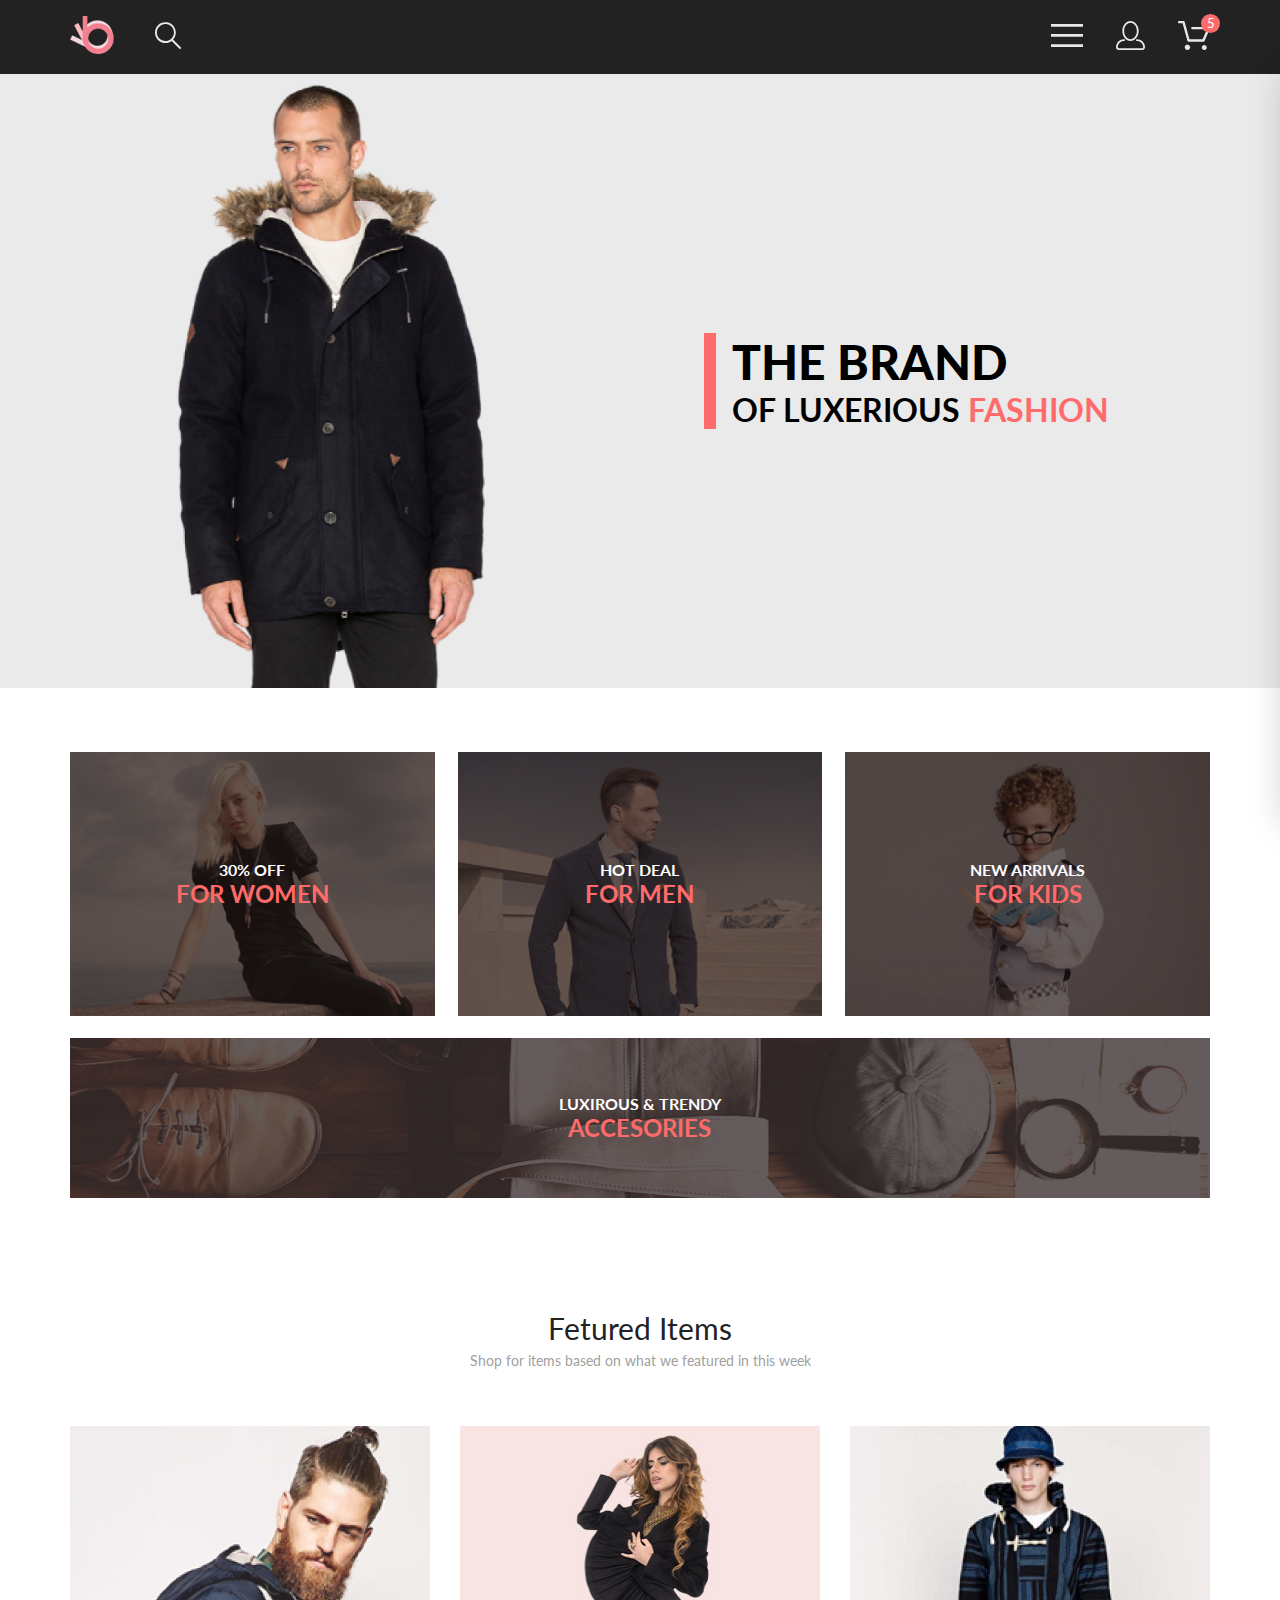
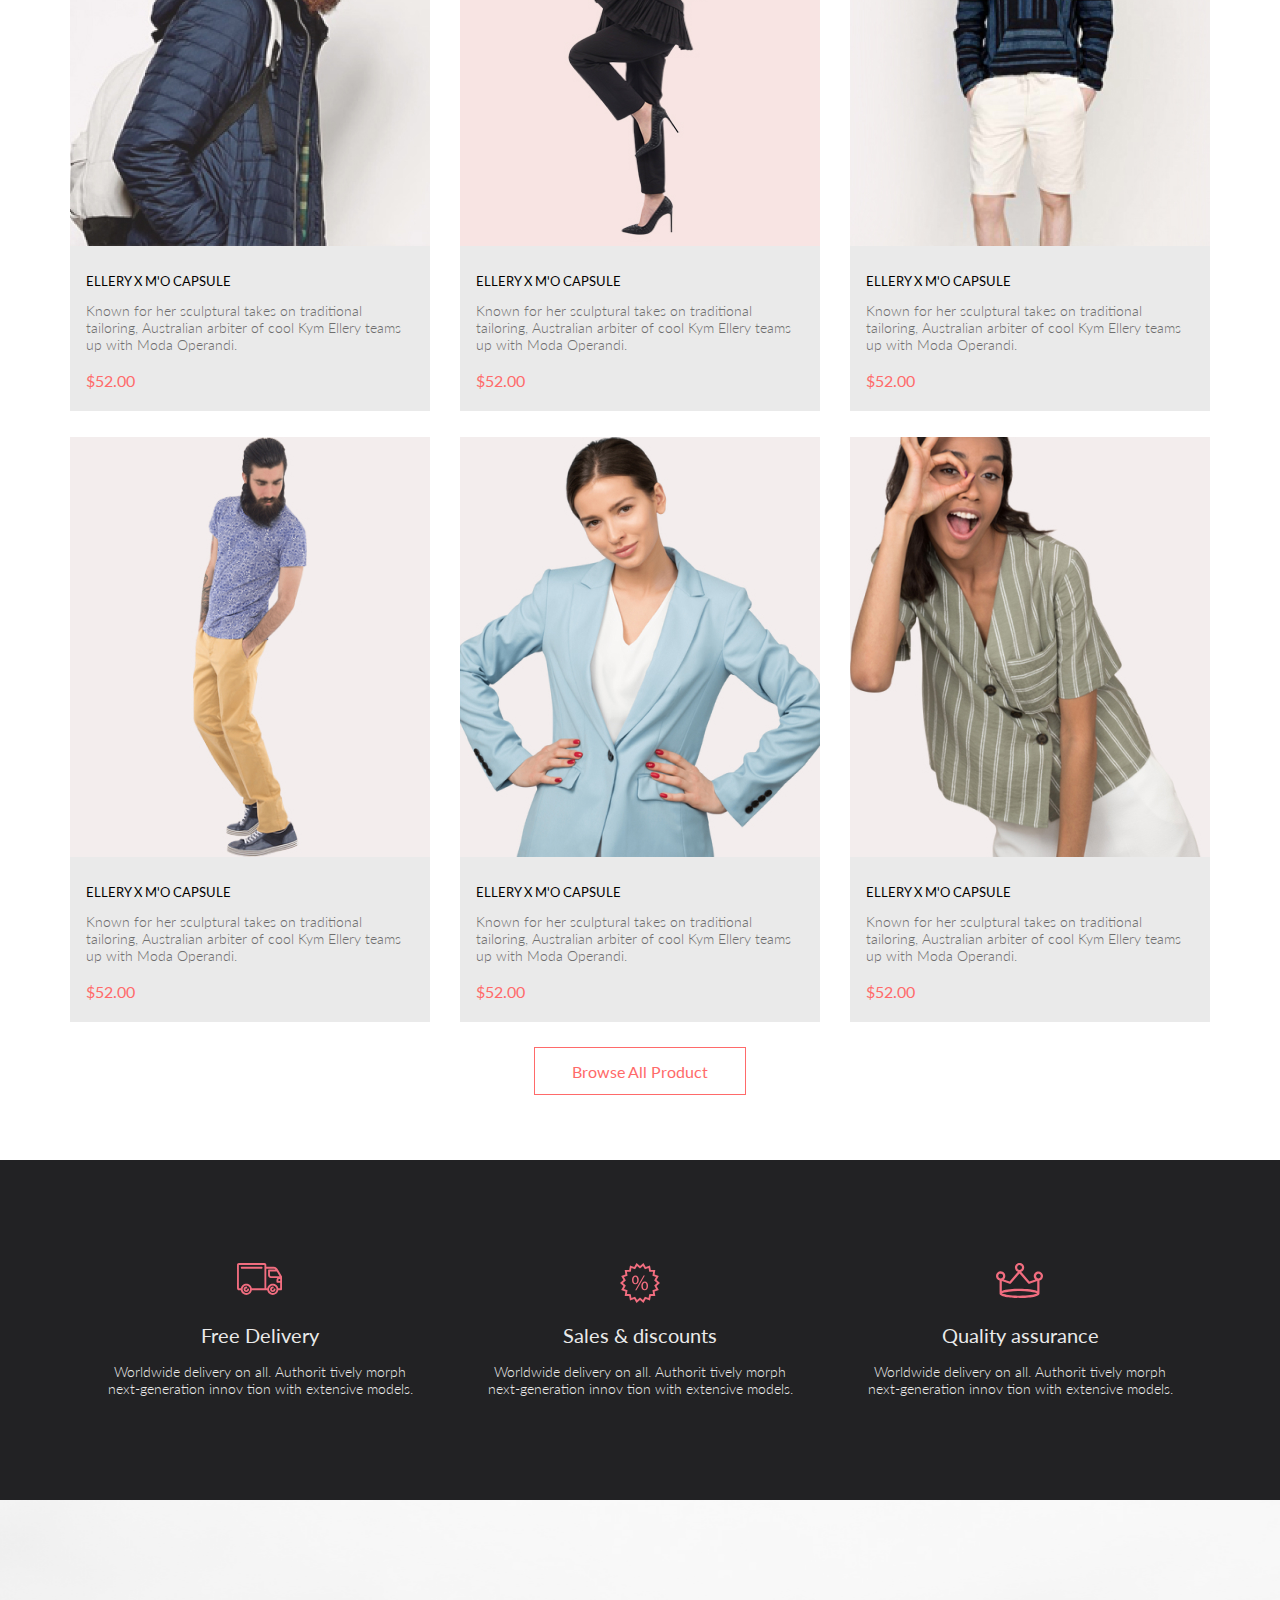
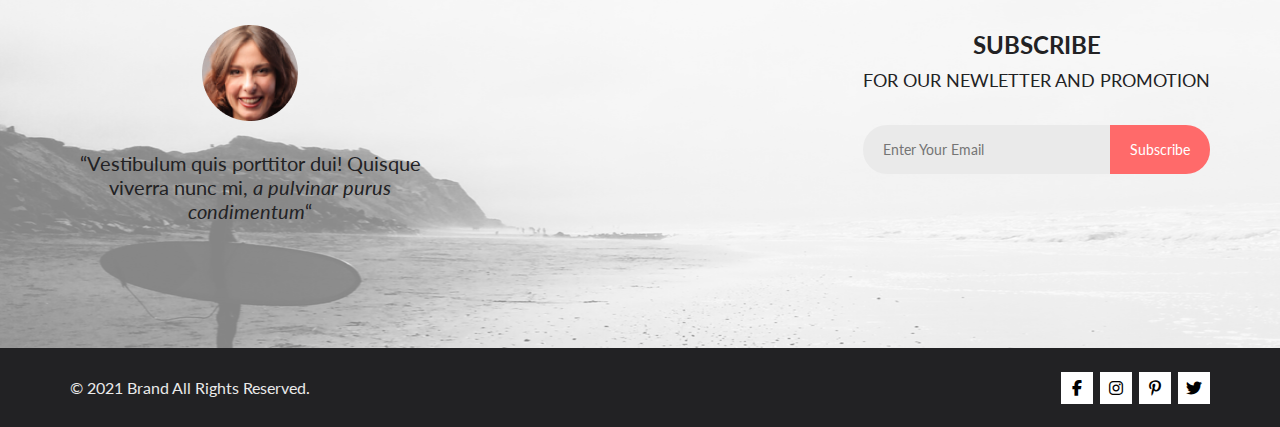
<file: index.html>
<!DOCTYPE html>
<html lang="en">

<head>
  <meta charset="UTF-8">
  <meta http-equiv="X-UA-Compatible" content="IE=edge">
  <meta name="viewport" content="width=device-width, initial-scale=1.0">
  <title>Shop</title>
  <link rel="stylesheet"
    href="https://cdnjs.cloudflare.com/ajax/libs/font-awesome/6.4.0/css/all.min.css">
  <link rel="stylesheet" href="style.css">
</head>

<body>
  <div class="box-content">
    <header class="header">
      <div class="header__container container">
        <div class="header__left">
          <a href="index.html"><img class="header__logo" src="images/logo.png"
              alt="Logo"></a>
          <button class="header__search" type="button"><svg
              class="header__icon-svg" width="27" height="28"
              viewBox="0 0 27 28" fill="none"
              xmlns="http://www.w3.org/2000/svg">
              <path
                d="M19.0589 17.6249C20.6705 15.8648 21.6275 13.6038 21.769 11.2215C21.9106 8.8392 21.2281 6.48075 19.8362 4.5422C18.4443 2.60365 16.4278 1.20306 14.1252 0.575643C11.8227 -0.0517774 9.37437 0.132183 7.19143 1.09663C5.0085 2.06108 3.22389 3.74727 2.1373 5.87205C1.05071 7.99682 0.728322 10.4308 1.22426 12.7652C1.72021 15.0996 3.00428 17.1922 4.86085 18.6917C6.71741 20.1912 9.0334 21.0063 11.4199 20.9999C13.6723 21.003 15.8638 20.269 17.6599 18.9099L25.4079 26.7169C25.4934 26.806 25.5958 26.8771 25.7091 26.926C25.8225 26.975 25.9444 27.0008 26.0679 27.0019C26.1916 27.0023 26.314 26.9772 26.4276 26.9282C26.5411 26.8792 26.6434 26.8072 26.7279 26.7169C26.9018 26.536 26.999 26.2949 26.999 26.0439C26.999 25.793 26.9018 25.5518 26.7279 25.3709L19.0589 17.6249ZM2.88589 10.4999C2.89873 8.81465 3.41021 7.17089 4.35586 5.77587C5.30151 4.38086 6.63899 3.29703 8.1997 2.66102C9.76042 2.02501 11.4745 1.86529 13.1258 2.202C14.7772 2.53871 16.2919 3.35678 17.479 4.55307C18.6661 5.74935 19.4725 7.27031 19.7965 8.92421C20.1204 10.5781 19.9475 12.2909 19.2995 13.8467C18.6515 15.4024 17.5574 16.7315 16.1551 17.6664C14.7529 18.6013 13.1052 19.1001 11.4199 19.0999C9.14843 19.0891 6.97409 18.1774 5.3741 16.5651C3.77412 14.9527 2.87924 12.7714 2.88589 10.4999Z"
                fill="#E8E8E8" />
            </svg></button>
        </div>
        <div class="header__right">
          <div class="burger">
            <div class="burger__menu-icon">
              <label class="burger__menu-label" for="burger">
                <svg class="burger__icon-svg" width="32" height="23"
                  viewBox="0 0 32 23" fill="none"
                  xmlns="http://www.w3.org/2000/svg">
                  <path
                    d="M0 23V20.31H32V23H0ZM0 12.76V10.07H32V12.76H0ZM0 2.69V0H32V2.69H0Z"
                    fill="#E8E8E8" />
                </svg>
              </label>
              <input class="burger__checkbox" id="burger" type="checkbox">
              <nav class="burger__nav">
                <label class="burger__menu-button-close" for="burger">
                  <svg class="burger__close-svg"  width="14" height="14">
                    <line x1="1" y1="1" x2="13" y2="13" stroke-width="2"
                      stroke-linecap="round" stroke="#6F6E6E" />
                    <line x1="13" y1="1" x2="1" y2="13" stroke-width="2"
                      stroke-linecap="round" stroke="#6F6E6E" />
                  </svg>
              </label>
                <h3 class="burger__menu-h3">menu</h3>
                <ul class="burger__menu-lists">
                  <li class="burger__menu-man"><span>man</span>
                    <ul>
                      <li><a class="burger__menu-link" href="#">Accessories</a></li>
                      <li><a class="burger__menu-link" href="#">Bags</a></li>
                      <li><a class="burger__menu-link" href="#">Denim</a></li>
                      <li><a class="burger__menu-link" href="#">T-Shirts</a></li>
                    </ul>
                  </li>
                  <li class="burger__menu-woman"><span>woman</span>
                    <ul>
                      <li><a class="burger__menu-link" href="#">Accessories</a></li>
                      <li><a class="burger__menu-link" href="#">Jackets & Coats</a></li>
                      <li><a class="burger__menu-link" href="#">Polos</a></li>
                      <li><a class="burger__menu-link" href="#">T-Shirts</a></li>
                      <li><a class="burger__menu-link" href="#">Shirts</a></li>
                    </ul>
                  </li>
                  <li class="burger__menu-kids"><span>kids</span>
                    <ul>
                      <li><a class="burger__menu-link" href="#">Accessories</a></li>
                      <li><a class="burger__menu-link" href="#">Jackets & Coats</a></li>
                      <li><a class="burger__menu-link" href="#">Polos</a></li>
                      <li><a class="burger__menu-link" href="#">T-Shirts</a></li>
                      <li><a class="burger__menu-link" href="#">Shirts</a></li>
                      <li><a class="burger__menu-link" href="#">Bags</a></li>
                    </ul>
                  </li>
                </ul>
              </nav>
            </div>
          </div>
          <a class="header__user" href="#"><svg class="header__icon-svg"
              width="29" height="29" viewBox="0 0 29 29" fill="none"
              xmlns="http://www.w3.org/2000/svg">
              <path
                d="M14.5 19.937C19 19.937 22.656 15.464 22.656 9.968C22.656 4.472 19 0 14.5 0C13.3631 0.0217413 12.2463 0.303398 11.2351 0.823397C10.2239 1.34339 9.34507 2.08794 8.66602 3C7.12663 4.99573 6.30819 7.45381 6.34399 9.974C6.34399 15.465 10 19.937 14.5 19.937ZM14.5 1.813C18 1.813 20.844 5.472 20.844 9.969C20.844 14.466 17.998 18.125 14.5 18.125C11.002 18.125 8.15603 14.465 8.15503 9.969C8.15403 5.473 11 1.813 14.5 1.813ZM20.844 18.125C20.6036 18.125 20.373 18.2205 20.203 18.3905C20.033 18.5605 19.9375 18.7911 19.9375 19.0315C19.9375 19.2719 20.033 19.5025 20.203 19.6725C20.373 19.8425 20.6036 19.938 20.844 19.938C22.526 19.9399 24.1386 20.6088 25.3279 21.7982C26.5172 22.9875 27.1861 24.6 27.188 26.282C27.1875 26.5221 27.0918 26.7523 26.922 26.9221C26.7522 27.0918 26.5221 27.1875 26.282 27.188H2.71997C2.47985 27.1875 2.24975 27.0918 2.07996 26.9221C1.91016 26.7523 1.81449 26.5221 1.81396 26.282C1.81608 24.6001 2.48517 22.9877 3.67444 21.7985C4.86371 20.6092 6.47608 19.9401 8.15796 19.938C8.39824 19.938 8.62868 19.8425 8.79858 19.6726C8.96849 19.5027 9.06396 19.2723 9.06396 19.032C9.06396 18.7917 8.96849 18.5613 8.79858 18.3914C8.62868 18.2215 8.39824 18.126 8.15796 18.126C5.99541 18.1279 3.92201 18.9875 2.39258 20.5164C0.863144 22.0453 0.00264777 24.1185 0 26.281C0.000794067 27.0019 0.287502 27.693 0.797241 28.2027C1.30698 28.7125 1.99811 28.9992 2.71899 29H26.282C27.0027 28.9989 27.6936 28.7121 28.2031 28.2024C28.7126 27.6927 28.9992 27.0017 29 26.281C28.9974 24.1187 28.1372 22.0457 26.6083 20.5168C25.0793 18.9878 23.0063 18.1276 20.844 18.125Z"
                fill="#E8E8E8" />
            </svg></a>
          <div class="header__cart-wrap">
            <a class="header__cart" href="#">
              <svg class="header__icon-svg" width="32" height="29"
                viewBox="0 0 32 29" fill="none"
                xmlns="http://www.w3.org/2000/svg">
                <path
                  d="M26.2009 29C25.5532 28.9738 24.9415 28.6948 24.4972 28.2227C24.0529 27.7506 23.8114 27.1232 23.8245 26.475C23.8376 25.8269 24.1043 25.2097 24.5673 24.7559C25.0303 24.3022 25.6527 24.048 26.301 24.048C26.9493 24.048 27.5717 24.3022 28.0347 24.7559C28.4977 25.2097 28.7644 25.8269 28.7775 26.475C28.7906 27.1232 28.549 27.7506 28.1047 28.2227C27.6604 28.6948 27.0488 28.9738 26.401 29H26.2009ZM6.75293 26.32C6.75293 25.79 6.91011 25.2718 7.20459 24.8311C7.49907 24.3904 7.91764 24.0469 8.40735 23.844C8.89705 23.6412 9.43594 23.5881 9.95581 23.6915C10.4757 23.7949 10.9532 24.0502 11.328 24.425C11.7028 24.7998 11.9581 25.2773 12.0615 25.7972C12.1649 26.317 12.1118 26.8559 11.9089 27.3456C11.7061 27.8353 11.3626 28.2539 10.9219 28.5483C10.4812 28.8428 9.96304 29 9.43298 29C9.08087 29.0003 8.73212 28.9311 8.40674 28.7966C8.08136 28.662 7.78569 28.4646 7.53662 28.2158C7.28755 27.9669 7.09001 27.6713 6.9552 27.3461C6.82039 27.0208 6.75098 26.6721 6.75098 26.32H6.75293ZM10.553 20.686C10.2935 20.6868 10.0409 20.6024 9.83411 20.4457C9.62727 20.2891 9.47758 20.0689 9.40796 19.819L4.57495 2.36401H1.18201C0.868521 2.36401 0.567859 2.23947 0.346191 2.01781C0.124523 1.79614 0 1.49549 0 1.18201C0 0.868519 0.124523 0.567873 0.346191 0.346205C0.567859 0.124537 0.868521 5.81268e-06 1.18201 5.81268e-06H5.46301C5.7225 -0.00080736 5.97504 0.0837201 6.18176 0.240568C6.38848 0.397416 6.53784 0.617884 6.60693 0.868006L11.4399 18.323H24.6179L29.001 8.27501H14.401C14.2428 8.27961 14.0854 8.25242 13.9379 8.19507C13.7904 8.13771 13.6559 8.05134 13.5424 7.94108C13.4288 7.83082 13.3386 7.69891 13.277 7.55315C13.2154 7.40739 13.1836 7.25075 13.1836 7.0925C13.1836 6.93426 13.2154 6.77762 13.277 6.63186C13.3386 6.4861 13.4288 6.35419 13.5424 6.24393C13.6559 6.13367 13.7904 6.0473 13.9379 5.98994C14.0854 5.93259 14.2428 5.90541 14.401 5.91001H30.814C31.0097 5.90996 31.2022 5.95866 31.3744 6.05172C31.5465 6.14478 31.6928 6.27926 31.7999 6.44301C31.9078 6.60729 31.9734 6.79569 31.9908 6.99145C32.0083 7.18721 31.9771 7.38424 31.9 7.565L26.495 19.977C26.4026 20.1876 26.251 20.3668 26.0585 20.4927C25.866 20.6186 25.641 20.6858 25.411 20.686H10.553Z"
                  fill="#E8E8E8" />
              </svg></a>
            <span class="header__cart-count">5</span>
          </div>
        </div>
      </div>
    </header>
    <section class="brand">
      <div class="brand__left">
        <img class="brand__foto" src="images/layer.png" alt="Foto">
      </div>
      <div class="brand__right">
        <div class="brand__heading-wrap">
          <h1 class="brand__heading-top">the&nbsp;brand</h1>
          <p class="brand__heading-bottom">of&nbsp;luxerious&nbsp;<span
              class="brand__fashion">fashion</span></p>
        </div>
      </div>
    </section>

    <div class="container">
      <div class="offer">
        <article class="offer__women">
          <img class="offer__women-img" src="images/background/women1.jpg"
            alt="women">
          <h3 class="offer__women-text">30% off<br><strong>for women</strong>
          </h3>
        </article>
        <article class="offer__men">
          <img class="offer__men-img" src="images/background/men1.jpg"
            alt="men">
          <h3 class="offer__men-text">hot deal<br><strong>for men</strong></h3>
        </article>
        <article class="offer__kids">
          <img class="offer__kids-img" src="images/background/kids1.jpg"
            alt="kids">
          <h3 class="offer__kids-text">new arrivals<br><strong>for kids</strong>
          </h3>
        </article>
        <article class="offer__accesories">
          <h3>luxirous & trendy<br><strong>accesories</strong></h3>
        </article>
      </div>
    </div>
    <div class="container">

      <section class="featured-items">
        <h2 class="featured-items__head">Fetured Items</h2>
        <p class="featured-items__description">Shop for items based on what we
          featured in this week</p>
        <div class="featured-items__cards">
          <article class="featured-items__product-card">
            <figure>
              <div class="featured-items__top">
                <img class="featured-items__product-img"
                  src="images/product/2.jpg" alt="man in blue jacket">
                <div class="featured-items__cart">
                  <button class="featured-items__cart-button"><img
                      src="images/icons/cart.svg" alt="cart">Add to
                    Cart</button>
                </div>
              </div>
              <figcaption class="featured-items__info">
                <h5 class="featured-items__info-header">ellery x m'o capsule
                </h5>
                <p class="featured-items__info-description">Known for her
                  sculptural takes on traditional tailoring,
                  Australian arbiter of cool Kym Ellery teams up with Moda
                  Operandi.
                </p>
                <span class="featured-items__info-price">$52.00</span>
              </figcaption>
            </figure>
          </article>
          <article class="featured-items__product-card">
            <figure>
              <div class="featured-items__top">
                <img class="featured-items__product-img"
                  src="images/product/3.jpg" alt="man in blue jacket">
                <div class="featured-items__cart">
                  <button class="featured-items__cart-button"><img
                      src="images/icons/cart.svg" alt="cart">Add to
                    Cart</button>
                </div>
              </div>
              <figcaption class="featured-items__info">
                <h5 class="featured-items__info-header">ellery x m'o capsule
                </h5>
                <p class="featured-items__info-description">Known for her
                  sculptural takes on traditional tailoring,
                  Australian arbiter of cool Kym Ellery teams up with Moda
                  Operandi.
                </p>
                <span class="featured-items__info-price">$52.00</span>
              </figcaption>
            </figure>
          </article>
          <article class="featured-items__product-card">
            <figure>
              <div class="featured-items__top">
                <img class="featured-items__product-img"
                  src="images/product/5.jpg" alt="man in blue jacket">
                <div class="featured-items__cart">
                  <button class="featured-items__cart-button"><img
                      src="images/icons/cart.svg" alt="cart">Add to
                    Cart</button>
                </div>
              </div>
              <figcaption class="featured-items__info">
                <h5 class="featured-items__info-header">ellery x m'o capsule
                </h5>
                <p class="featured-items__info-description">Known for her
                  sculptural takes on traditional tailoring,
                  Australian arbiter of cool Kym Ellery teams up with Moda
                  Operandi.
                </p>
                <span class="featured-items__info-price">$52.00</span>
              </figcaption>
            </figure>
          </article>
          <article class="featured-items__product-card">
            <figure>
              <div class="featured-items__top">
                <img class="featured-items__product-img"
                  src="images/product/13.jpg" alt="man in blue jacket">
                <div class="featured-items__cart">
                  <button class="featured-items__cart-button"><img
                      src="images/icons/cart.svg" alt="cart">Add to
                    Cart</button>
                </div>
              </div>
              <figcaption class="featured-items__info">
                <h5 class="featured-items__info-header">ellery x m'o capsule
                </h5>
                <p class="featured-items__info-description">Known for her
                  sculptural takes on traditional tailoring,
                  Australian arbiter of cool Kym Ellery teams up with Moda
                  Operandi.
                </p>
                <span class="featured-items__info-price">$52.00</span>
              </figcaption>
            </figure>
          </article>
          <article class="featured-items__product-card">
            <figure>
              <div class="featured-items__top">
                <img class="featured-items__product-img"
                  src="images/product/4.jpg" alt="man in blue jacket">
                <div class="featured-items__cart">
                  <button class="featured-items__cart-button"><img
                      src="images/icons/cart.svg" alt="cart">Add to
                    Cart</button>
                </div>
              </div>
              <figcaption class="featured-items__info">
                <h5 class="featured-items__info-header">ellery x m'o capsule
                </h5>
                <p class="featured-items__info-description">Known for her
                  sculptural takes on traditional tailoring,
                  Australian arbiter of cool Kym Ellery teams up with Moda
                  Operandi.
                </p>
                <span class="featured-items__info-price">$52.00</span>
              </figcaption>
            </figure>
          </article>
          <article class="featured-items__product-card">
            <figure>
              <div class="featured-items__top">
                <img class="featured-items__product-img"
                  src="images/product/6.jpg" alt="man in blue jacket">
                <div class="featured-items__cart">
                  <button class="featured-items__cart-button"><img
                      src="images/icons/cart.svg" alt="cart">Add to
                    Cart</button>
                </div>
              </div>
              <figcaption class="featured-items__info">
                <h5 class="featured-items__info-header">ellery x m'o capsule
                </h5>
                <p class="featured-items__info-description">Known for her
                  sculptural takes on traditional tailoring,
                  Australian arbiter of cool Kym Ellery teams up with Moda
                  Operandi.
                </p>
                <span class="featured-items__info-price">$52.00</span>
              </figcaption>
            </figure>
          </article>
          <button class="featured-items__button">Browse All Product</button>
        </div>
      </section>
    </div>

    <div class="servises">
      <div class="container">
        <div class="servises__list">
          <article class="servises__item">
            <img class="servises__icon-car" src="images/icons/car.svg"
              alt="car">
            <div class="servises__item-wrap">
              <h5 class="servises__item-header">Free Delivery</h5>
              <p class="servises__item-description">Worldwide delivery on all.
                Authorit tively morph next&#8209;generation
                innov tion with extensive models.</p>
            </div>
          </article>
          <article class="servises__item">
            <img class="servises__icon-sales" src="images/icons/sales.svg"
              alt="car">
            <div class="servises__item-wrap">
              <h5 class="servises__item-header">Sales & discounts</h5>
              <p class="servises__item-description">Worldwide delivery on all.
                Authorit tively morph next&#8209;generation
                innov tion with extensive models.</p>
            </div>

          </article>
          <article class="servises__item">
            <img class="servises__icon-crown" src="images/icons/crown.svg"
              alt="car">
            <div class="servises__item-wrap">
              <h5 class="servises__item-header">Quality assurance</h5>
              <p class="servises__item-description">Worldwide delivery on all.
                Authorit tively morph next&#8209;generation
                innov tion with extensive models.</p>
            </div>
          </article>
        </div>
      </div>
    </div>
    <footer class="footer">
      <div class="footer-top">
        <div class="footer-top__backlight">
          <div class="container">
            <div class="footer-top__wrap">
              <div class="footer-top__recall">
                <img class="footer-top__recall-photo"
                  src="images/avatar/user1.png" alt="photo">
                <p class="footer-top__recall-text">“Vestibulum quis porttitor
                  dui!
                  Quisque viverra nunc mi, <em>a pulvinar
                    purus
                    condimentum</em>“</p>
              </div>
              <div class="footer-top__subscribe">
                <h3 class="footer-top__subscribe-header">
                  <strong>subscribe</strong><br> for our newletter and promotion
                </h3>
                <form class="footer-top__subscribe-form" action="subscribe">
                  <input class="footer-top__form-email" type="email"
                    placeholder="Enter Your Email">
                  <input class="footer-top__form-submit" type="submit"
                    value="Subscribe">
                </form>
              </div>
            </div>
          </div>
        </div>
      </div>
      <div class="footer-bottem">
        <div class="container">
          <div class="footer-bottem__wrap">
            <span class="footer-bottem__copy">&copy; 2021 Brand All Rights
              Reserved.</span>
            <ul class="footer-bottem__social-networks">
              <li><a class="footer-bottem__social-networks-link" href="#"><i
                    class="fa-brands fa-facebook-f"></i></a></li>
              <li><a class="footer-bottem__social-networks-link" href="#"><i
                    class="fa-brands fa-instagram"></i></a></li>
              <li><a class="footer-bottem__social-networks-link" href="#"><i
                    class="fa-brands fa-pinterest-p"></i></a></li>
              <li><a class="footer-bottem__social-networks-link" href="#"><i
                    class="fa-brands fa-twitter"></i></a></li>
            </ul>
          </div>
        </div>
      </div>
    </footer>
  </div>
</body>

</html>
</file>
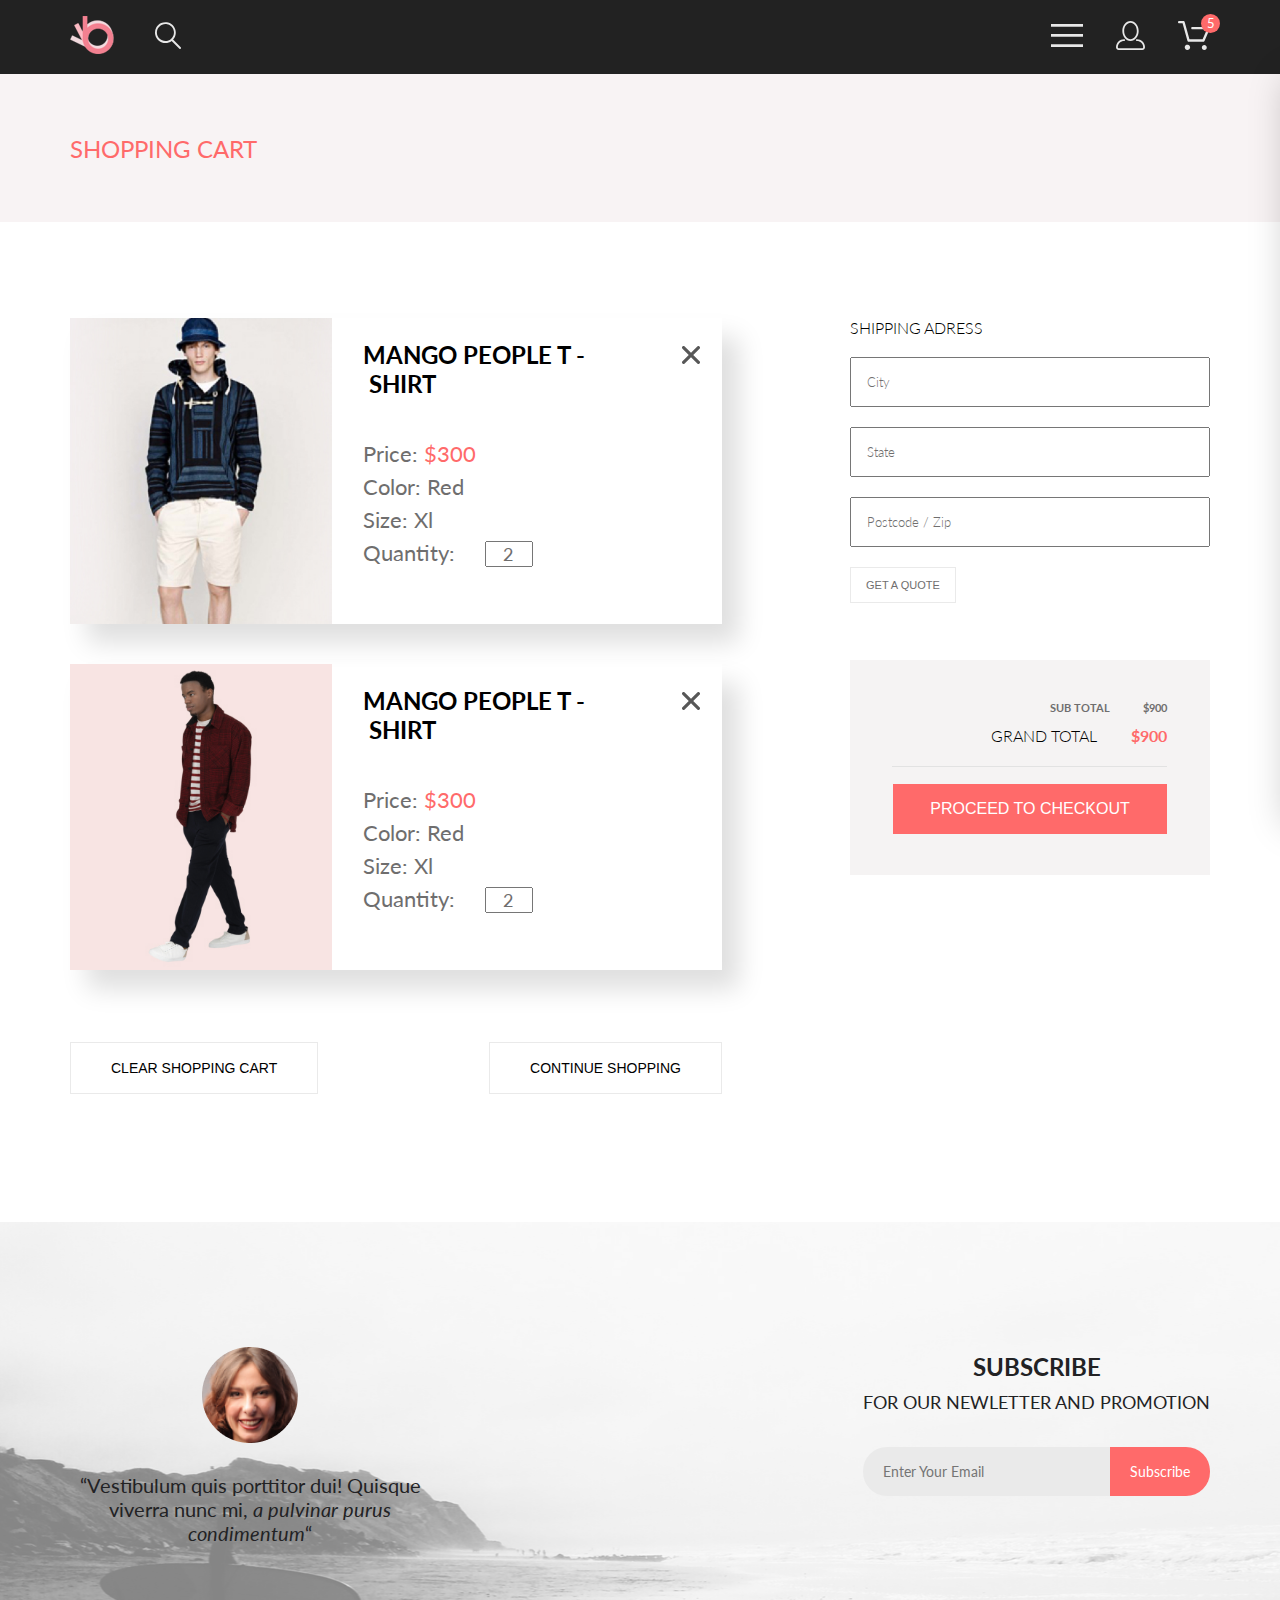
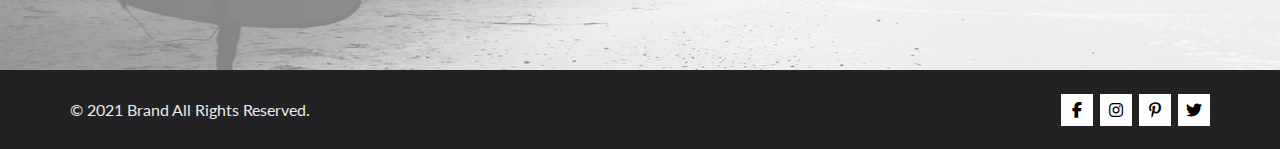
<file: cart.html>
<!DOCTYPE html>
<html lang="en">

<head>
	<meta charset="UTF-8">
	<meta name="viewport" content="width=device-width, initial-scale=1.0">
	<link rel="stylesheet"
		href="https://cdnjs.cloudflare.com/ajax/libs/font-awesome/6.4.0/css/all.min.css">
	<link rel="stylesheet" href="style.css">
	<title>Cart</title>
</head>

<body>
	<div class="box-content">
		<header class="header">
			<div class="header__container container">
				<div class="header__left">
					<a href="index.html"><img class="header__logo" src="images/logo.png"
							alt="Logo"></a>
					<button class="header__search" type="button"><svg
							class="header__icon-svg" width="27" height="28"
							viewBox="0 0 27 28" fill="none"
							xmlns="http://www.w3.org/2000/svg">
							<path
								d="M19.0589 17.6249C20.6705 15.8648 21.6275 13.6038 21.769 11.2215C21.9106 8.8392 21.2281 6.48075 19.8362 4.5422C18.4443 2.60365 16.4278 1.20306 14.1252 0.575643C11.8227 -0.0517774 9.37437 0.132183 7.19143 1.09663C5.0085 2.06108 3.22389 3.74727 2.1373 5.87205C1.05071 7.99682 0.728322 10.4308 1.22426 12.7652C1.72021 15.0996 3.00428 17.1922 4.86085 18.6917C6.71741 20.1912 9.0334 21.0063 11.4199 20.9999C13.6723 21.003 15.8638 20.269 17.6599 18.9099L25.4079 26.7169C25.4934 26.806 25.5958 26.8771 25.7091 26.926C25.8225 26.975 25.9444 27.0008 26.0679 27.0019C26.1916 27.0023 26.314 26.9772 26.4276 26.9282C26.5411 26.8792 26.6434 26.8072 26.7279 26.7169C26.9018 26.536 26.999 26.2949 26.999 26.0439C26.999 25.793 26.9018 25.5518 26.7279 25.3709L19.0589 17.6249ZM2.88589 10.4999C2.89873 8.81465 3.41021 7.17089 4.35586 5.77587C5.30151 4.38086 6.63899 3.29703 8.1997 2.66102C9.76042 2.02501 11.4745 1.86529 13.1258 2.202C14.7772 2.53871 16.2919 3.35678 17.479 4.55307C18.6661 5.74935 19.4725 7.27031 19.7965 8.92421C20.1204 10.5781 19.9475 12.2909 19.2995 13.8467C18.6515 15.4024 17.5574 16.7315 16.1551 17.6664C14.7529 18.6013 13.1052 19.1001 11.4199 19.0999C9.14843 19.0891 6.97409 18.1774 5.3741 16.5651C3.77412 14.9527 2.87924 12.7714 2.88589 10.4999Z"
								fill="#E8E8E8" />
						</svg></button>
				</div>
				<div class="header__right">
					<div class="burger">
						<div class="burger__menu-icon">
							<label class="burger__menu-label" for="burger">
								<svg class="burger__icon-svg" width="32" height="23"
									viewBox="0 0 32 23" fill="none"
									xmlns="http://www.w3.org/2000/svg">
									<path
										d="M0 23V20.31H32V23H0ZM0 12.76V10.07H32V12.76H0ZM0 2.69V0H32V2.69H0Z"
										fill="#E8E8E8" />
								</svg>
							</label>
							<input class="burger__checkbox" id="burger" type="checkbox">
							<nav class="burger__nav">
								<label class="burger__menu-button-close" for="burger">
									<svg class="burger__close-svg" width="14" height="14">
										<line x1="1" y1="1" x2="13" y2="13" stroke-width="2"
											stroke-linecap="round" stroke="#6F6E6E" />
										<line x1="13" y1="1" x2="1" y2="13" stroke-width="2"
											stroke-linecap="round" stroke="#6F6E6E" />
									</svg>
								</label>
								<h3 class="burger__menu-h3">menu</h3>
								<ul class="burger__menu-lists">
									<li class="burger__menu-man"><span>man</span>
										<ul>
											<li><a class="burger__menu-link" href="#">Accessories</a>
											</li>
											<li><a class="burger__menu-link" href="#">Bags</a></li>
											<li><a class="burger__menu-link" href="#">Denim</a></li>
											<li><a class="burger__menu-link" href="#">T-Shirts</a>
											</li>
										</ul>
									</li>
									<li class="burger__menu-woman"><span>woman</span>
										<ul>
											<li><a class="burger__menu-link" href="#">Accessories</a>
											</li>
											<li><a class="burger__menu-link" href="#">Jackets &
													Coats</a></li>
											<li><a class="burger__menu-link" href="#">Polos</a></li>
											<li><a class="burger__menu-link" href="#">T-Shirts</a>
											</li>
											<li><a class="burger__menu-link" href="#">Shirts</a></li>
										</ul>
									</li>
									<li class="burger__menu-kids"><span>kids</span>
										<ul>
											<li><a class="burger__menu-link" href="#">Accessories</a>
											</li>
											<li><a class="burger__menu-link" href="#">Jackets &
													Coats</a></li>
											<li><a class="burger__menu-link" href="#">Polos</a></li>
											<li><a class="burger__menu-link" href="#">T-Shirts</a>
											</li>
											<li><a class="burger__menu-link" href="#">Shirts</a></li>
											<li><a class="burger__menu-link" href="#">Bags</a></li>
										</ul>
									</li>
								</ul>
							</nav>
						</div>
					</div>
					<a class="header__user" href="#"><svg class="header__icon-svg"
							width="29" height="29" viewBox="0 0 29 29" fill="none"
							xmlns="http://www.w3.org/2000/svg">
							<path
								d="M14.5 19.937C19 19.937 22.656 15.464 22.656 9.968C22.656 4.472 19 0 14.5 0C13.3631 0.0217413 12.2463 0.303398 11.2351 0.823397C10.2239 1.34339 9.34507 2.08794 8.66602 3C7.12663 4.99573 6.30819 7.45381 6.34399 9.974C6.34399 15.465 10 19.937 14.5 19.937ZM14.5 1.813C18 1.813 20.844 5.472 20.844 9.969C20.844 14.466 17.998 18.125 14.5 18.125C11.002 18.125 8.15603 14.465 8.15503 9.969C8.15403 5.473 11 1.813 14.5 1.813ZM20.844 18.125C20.6036 18.125 20.373 18.2205 20.203 18.3905C20.033 18.5605 19.9375 18.7911 19.9375 19.0315C19.9375 19.2719 20.033 19.5025 20.203 19.6725C20.373 19.8425 20.6036 19.938 20.844 19.938C22.526 19.9399 24.1386 20.6088 25.3279 21.7982C26.5172 22.9875 27.1861 24.6 27.188 26.282C27.1875 26.5221 27.0918 26.7523 26.922 26.9221C26.7522 27.0918 26.5221 27.1875 26.282 27.188H2.71997C2.47985 27.1875 2.24975 27.0918 2.07996 26.9221C1.91016 26.7523 1.81449 26.5221 1.81396 26.282C1.81608 24.6001 2.48517 22.9877 3.67444 21.7985C4.86371 20.6092 6.47608 19.9401 8.15796 19.938C8.39824 19.938 8.62868 19.8425 8.79858 19.6726C8.96849 19.5027 9.06396 19.2723 9.06396 19.032C9.06396 18.7917 8.96849 18.5613 8.79858 18.3914C8.62868 18.2215 8.39824 18.126 8.15796 18.126C5.99541 18.1279 3.92201 18.9875 2.39258 20.5164C0.863144 22.0453 0.00264777 24.1185 0 26.281C0.000794067 27.0019 0.287502 27.693 0.797241 28.2027C1.30698 28.7125 1.99811 28.9992 2.71899 29H26.282C27.0027 28.9989 27.6936 28.7121 28.2031 28.2024C28.7126 27.6927 28.9992 27.0017 29 26.281C28.9974 24.1187 28.1372 22.0457 26.6083 20.5168C25.0793 18.9878 23.0063 18.1276 20.844 18.125Z"
								fill="#E8E8E8" />
						</svg></a>
					<div class="header__cart-wrap">
						<a class="header__cart" href="#">
							<svg class="header__icon-svg" width="32" height="29"
								viewBox="0 0 32 29" fill="none"
								xmlns="http://www.w3.org/2000/svg">
								<path
									d="M26.2009 29C25.5532 28.9738 24.9415 28.6948 24.4972 28.2227C24.0529 27.7506 23.8114 27.1232 23.8245 26.475C23.8376 25.8269 24.1043 25.2097 24.5673 24.7559C25.0303 24.3022 25.6527 24.048 26.301 24.048C26.9493 24.048 27.5717 24.3022 28.0347 24.7559C28.4977 25.2097 28.7644 25.8269 28.7775 26.475C28.7906 27.1232 28.549 27.7506 28.1047 28.2227C27.6604 28.6948 27.0488 28.9738 26.401 29H26.2009ZM6.75293 26.32C6.75293 25.79 6.91011 25.2718 7.20459 24.8311C7.49907 24.3904 7.91764 24.0469 8.40735 23.844C8.89705 23.6412 9.43594 23.5881 9.95581 23.6915C10.4757 23.7949 10.9532 24.0502 11.328 24.425C11.7028 24.7998 11.9581 25.2773 12.0615 25.7972C12.1649 26.317 12.1118 26.8559 11.9089 27.3456C11.7061 27.8353 11.3626 28.2539 10.9219 28.5483C10.4812 28.8428 9.96304 29 9.43298 29C9.08087 29.0003 8.73212 28.9311 8.40674 28.7966C8.08136 28.662 7.78569 28.4646 7.53662 28.2158C7.28755 27.9669 7.09001 27.6713 6.9552 27.3461C6.82039 27.0208 6.75098 26.6721 6.75098 26.32H6.75293ZM10.553 20.686C10.2935 20.6868 10.0409 20.6024 9.83411 20.4457C9.62727 20.2891 9.47758 20.0689 9.40796 19.819L4.57495 2.36401H1.18201C0.868521 2.36401 0.567859 2.23947 0.346191 2.01781C0.124523 1.79614 0 1.49549 0 1.18201C0 0.868519 0.124523 0.567873 0.346191 0.346205C0.567859 0.124537 0.868521 5.81268e-06 1.18201 5.81268e-06H5.46301C5.7225 -0.00080736 5.97504 0.0837201 6.18176 0.240568C6.38848 0.397416 6.53784 0.617884 6.60693 0.868006L11.4399 18.323H24.6179L29.001 8.27501H14.401C14.2428 8.27961 14.0854 8.25242 13.9379 8.19507C13.7904 8.13771 13.6559 8.05134 13.5424 7.94108C13.4288 7.83082 13.3386 7.69891 13.277 7.55315C13.2154 7.40739 13.1836 7.25075 13.1836 7.0925C13.1836 6.93426 13.2154 6.77762 13.277 6.63186C13.3386 6.4861 13.4288 6.35419 13.5424 6.24393C13.6559 6.13367 13.7904 6.0473 13.9379 5.98994C14.0854 5.93259 14.2428 5.90541 14.401 5.91001H30.814C31.0097 5.90996 31.2022 5.95866 31.3744 6.05172C31.5465 6.14478 31.6928 6.27926 31.7999 6.44301C31.9078 6.60729 31.9734 6.79569 31.9908 6.99145C32.0083 7.18721 31.9771 7.38424 31.9 7.565L26.495 19.977C26.4026 20.1876 26.251 20.3668 26.0585 20.4927C25.866 20.6186 25.641 20.6858 25.411 20.686H10.553Z"
									fill="#E8E8E8" />
							</svg></a>
						<span class="header__cart-count">5</span>
					</div>
				</div>
			</div>
		</header>
		<div class="header-bottom">
			<div class="header-bottom__container container">
				<span class="header-bottom__text">SHOPPING CART</span>
			</div>
		</div>
		<main class="cart">
			<div class="cart__wrapper container">
				<div class="left-side">
					<div class="cards-list">
						<div class="cards-list__card">
							<img class="cards-list__card-img" src="./images/product/5.jpg"
								alt="card-img">
							<div class="cards-list__card-description">
								<h2 class="cards-list__card-description-title">MANGO PEOPLE
									T&nbsp;-&nbsp;SHIRT</h2>
								<div class="cards-list__card-description-text-block">
									<p>Price: <span
											class="cards-list__card-description-text-block_redspan">$300</span>
									</p>
									<p>Color: <span
											class="cards-list__card-description-text-block_greyspan">Red</span>
									</p>
									<p>Size: <span
											class="cards-list__card-description-text-block_greyspan">Xl</span>
									</p>
									<p>
										Quantity: <input
											class="cards-list__card-description-text-block-input"
											type="number" value="2">
									</p>
								</div>
							</div>
							<button class="cards-list__card-close">
								<svg xmlns="http://www.w3.org/2000/svg" width="18" height="18"
									fill="#575757">
									<path
										d="m11.245 9 6.285-6.285a1.59 1.59 0 0 0-2.245-2.25L9 6.752 2.715.466a1.59 1.59 0 0 0-2.25 2.25L6.752 9 .466 15.285a1.59 1.59 0 0 0 2.25 2.25L9 11.248l6.285 6.285a1.591 1.591 0 0 0 2.25-2.25L11.244 9Z" />
								</svg>
							</button>
						</div>
						<div class="cards-list__card">
							<img class="cards-list__card-img" src="./images/product/7.jpg"
								alt="card-img">
							<div class="cards-list__card-description">
								<h2 class="cards-list__card-description-title">MANGO PEOPLE
									T&nbsp;-&nbsp;SHIRT</h2>
								<div class="cards-list__card-description-text-block">
									<p>Price: <span
											class="cards-list__card-description-text-block_redspan">$300</span>
									</p>
									<p>Color: <span
											class="cards-list__card-description-text-block_greyspan">Red</span>
									</p>
									<p>Size: <span
											class="cards-list__card-description-text-block_greyspan">Xl</span>
									</p>
									<p>
										Quantity: <input
											class="cards-list__card-description-text-block-input"
											type="number" value="2">
									</p>
								</div>
							</div>
							<button class="cards-list__card-close">
								<svg xmlns="http://www.w3.org/2000/svg" width="18" height="18"
									fill="#575757">
									<path
										d="m11.245 9 6.285-6.285a1.59 1.59 0 0 0-2.245-2.25L9 6.752 2.715.466a1.59 1.59 0 0 0-2.25 2.25L6.752 9 .466 15.285a1.59 1.59 0 0 0 2.25 2.25L9 11.248l6.285 6.285a1.591 1.591 0 0 0 2.25-2.25L11.244 9Z" />
								</svg>
							</button>
						</div>
					</div>
					<div class="cards-buttons">
						<button class="cards-buttons__btn">Clear shopping cart</button>
						<button class="cards-buttons__btn">Continue shopping</button>
					</div>
				</div>
				<div class="right-side">
					<form class="cart-form">
						<h2 class="cart-form__title">SHIPPING ADRESS</h2>
						<input class="cart-form__input" type="text" placeholder="City">
						<input class="cart-form__input" type="text" placeholder="State">
						<input class="cart-form__input" type="number"
							placeholder="Postcode / Zip">
						<button class="cart-form__btn" type="submit">GET A QUOTE</button>
					</form>

					<div class="total">
						<h4 class="total__subtotal">SUB TOTAL <span
								class="total__subtotal_margin-left">$900</span></h4>
						<h4 class="total__grandtotal">GRAND TOTAL <span
								class="total__grandtotal_margin-left">$900</span></h4>
						<div class="total__line"></div>
						<button class="total__btn" type="submit">PROCEED TO
							CHECKOUT</button>
					</div>
				</div>
			</div>
		</main>
		<footer class="footer">
			<div class="footer-top">
				<div class="footer-top__backlight">
					<div class="container">
						<div class="footer-top__wrap">
							<div class="footer-top__recall">
								<img class="footer-top__recall-photo"
									src="images/avatar/user1.png" alt="photo">
								<p class="footer-top__recall-text">“Vestibulum quis porttitor
									dui!
									Quisque viverra nunc mi, <em>a pulvinar
										purus
										condimentum</em>“</p>
							</div>
							<div class="footer-top__subscribe">
								<h3 class="footer-top__subscribe-header">
									<strong>subscribe</strong><br> for our newletter and promotion
								</h3>
								<form class="footer-top__subscribe-form" action="subscribe">
									<input class="footer-top__form-email" type="email"
										placeholder="Enter Your Email">
									<input class="footer-top__form-submit" type="submit"
										value="Subscribe">
								</form>
							</div>
						</div>
					</div>
				</div>
			</div>
			<div class="footer-bottem">
				<div class="container">
					<div class="footer-bottem__wrap">
						<span class="footer-bottem__copy">&copy; 2021 Brand All Rights
							Reserved.</span>
						<ul class="footer-bottem__social-networks">
							<li><a class="footer-bottem__social-networks-link" href="#"><i
										class="fa-brands fa-facebook-f"></i></a></li>
							<li><a class="footer-bottem__social-networks-link" href="#"><i
										class="fa-brands fa-instagram"></i></a></li>
							<li><a class="footer-bottem__social-networks-link" href="#"><i
										class="fa-brands fa-pinterest-p"></i></a></li>
							<li><a class="footer-bottem__social-networks-link" href="#"><i
										class="fa-brands fa-twitter"></i></a></li>
						</ul>
					</div>
				</div>
			</div>
		</footer>
	</div>
</body>

</html>
</file>
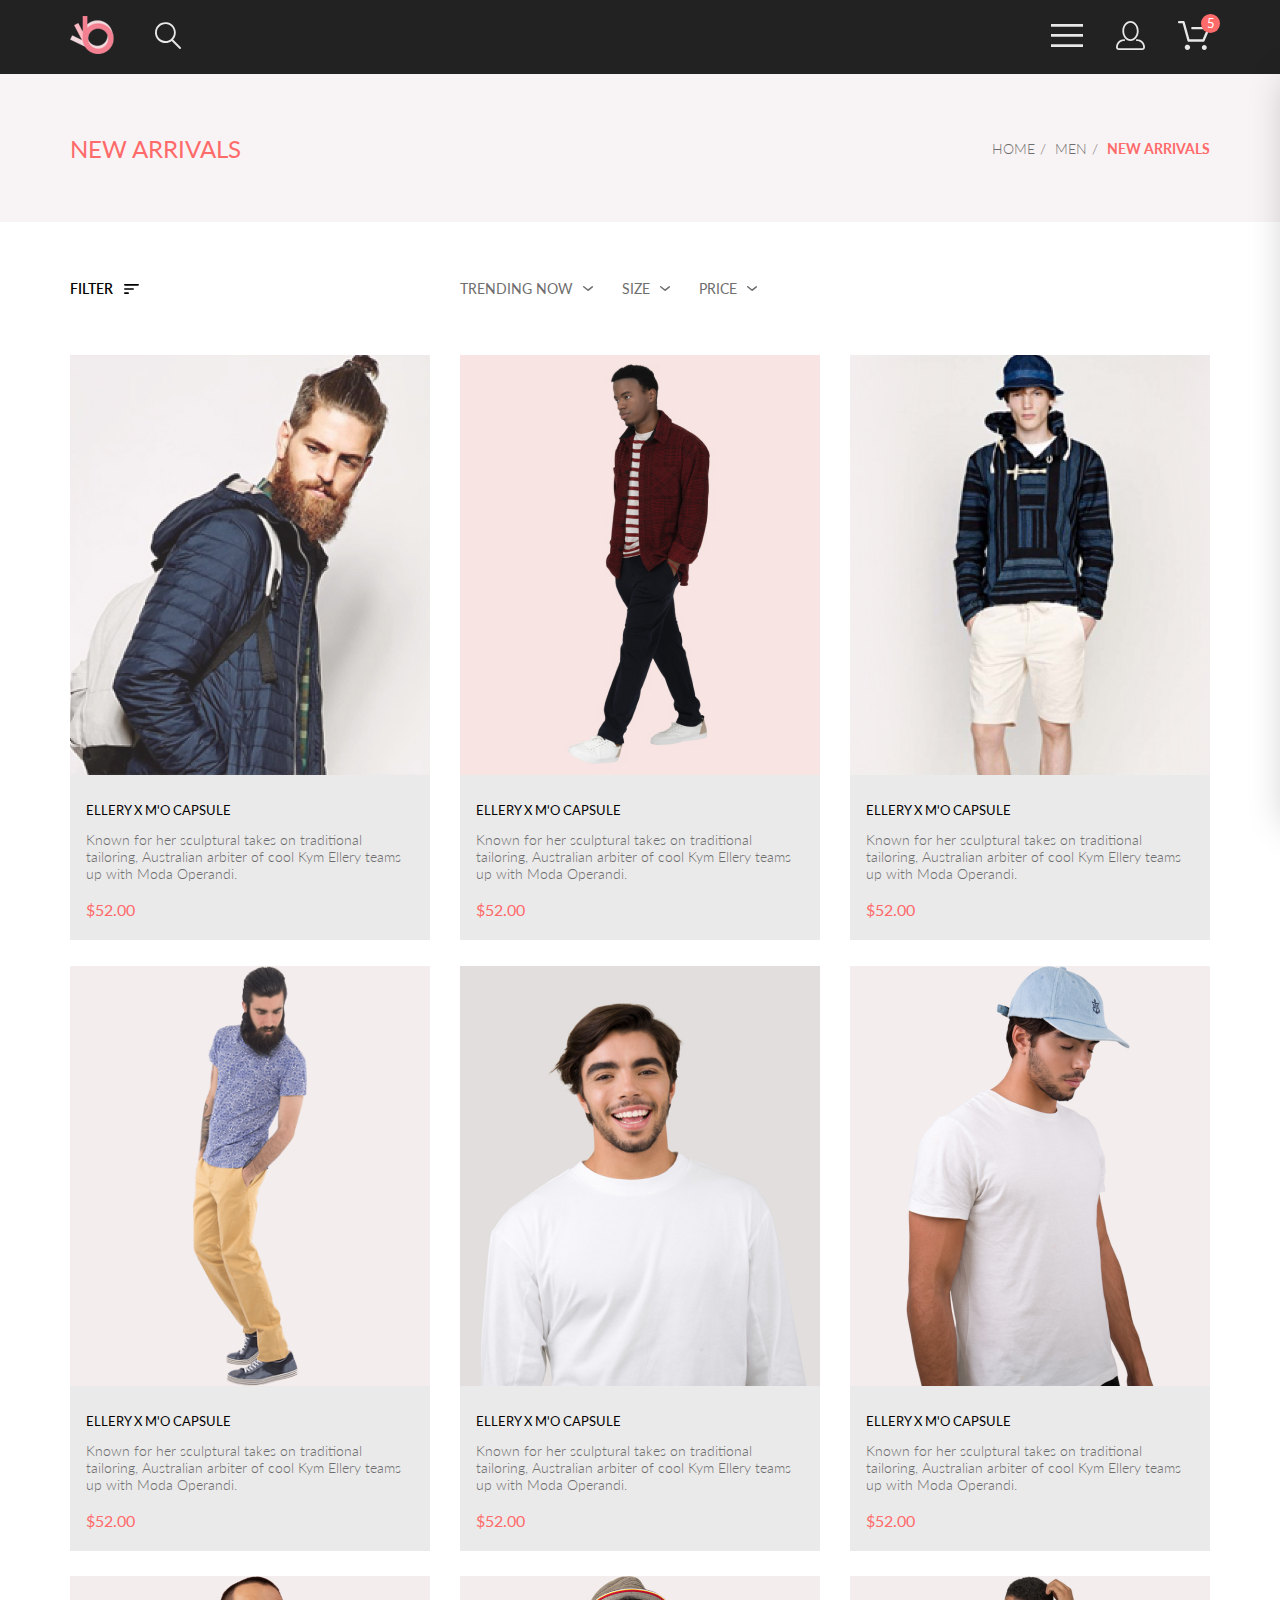
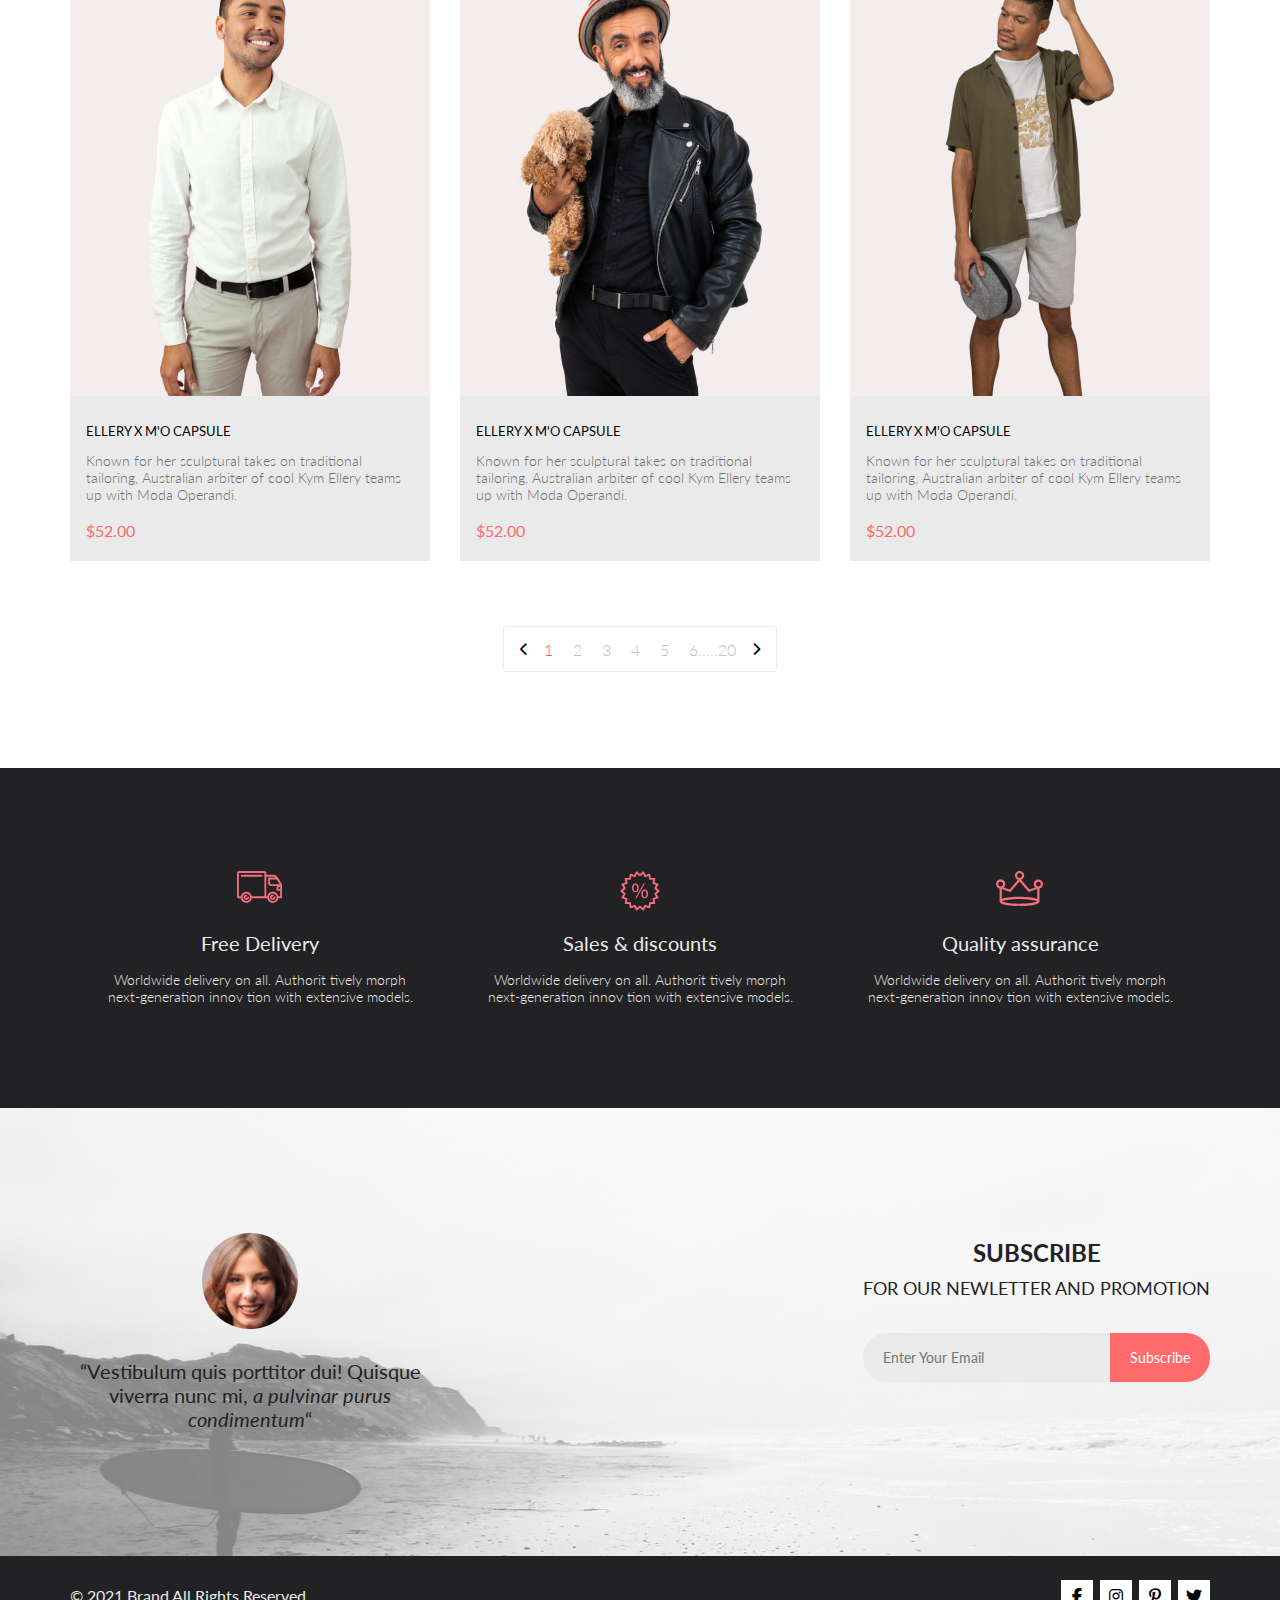
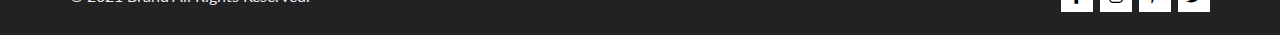
<file: catalog.html>
<!DOCTYPE html>
<html lang="en">

<head>
  <meta charset="UTF-8">
  <meta http-equiv="X-UA-Compatible" content="IE=edge">
  <meta name="viewport" content="width=device-width, initial-scale=1.0">
  <title>Catalog</title>
  <link rel="stylesheet"
    href="https://cdnjs.cloudflare.com/ajax/libs/font-awesome/6.4.0/css/all.min.css">
  <link rel="stylesheet" href="style.css">
</head>

<body>
  <div class="box-content">
    <header class="header">
      <div class="header__container container">
        <div class="header__left">
          <a href="index.html"><img class="header__logo" src="images/logo.png"
              alt="Logo"></a>
          <button class="header__search" type="button"><svg
              class="header__icon-svg" width="27" height="28"
              viewBox="0 0 27 28" fill="none"
              xmlns="http://www.w3.org/2000/svg">
              <path
                d="M19.0589 17.6249C20.6705 15.8648 21.6275 13.6038 21.769 11.2215C21.9106 8.8392 21.2281 6.48075 19.8362 4.5422C18.4443 2.60365 16.4278 1.20306 14.1252 0.575643C11.8227 -0.0517774 9.37437 0.132183 7.19143 1.09663C5.0085 2.06108 3.22389 3.74727 2.1373 5.87205C1.05071 7.99682 0.728322 10.4308 1.22426 12.7652C1.72021 15.0996 3.00428 17.1922 4.86085 18.6917C6.71741 20.1912 9.0334 21.0063 11.4199 20.9999C13.6723 21.003 15.8638 20.269 17.6599 18.9099L25.4079 26.7169C25.4934 26.806 25.5958 26.8771 25.7091 26.926C25.8225 26.975 25.9444 27.0008 26.0679 27.0019C26.1916 27.0023 26.314 26.9772 26.4276 26.9282C26.5411 26.8792 26.6434 26.8072 26.7279 26.7169C26.9018 26.536 26.999 26.2949 26.999 26.0439C26.999 25.793 26.9018 25.5518 26.7279 25.3709L19.0589 17.6249ZM2.88589 10.4999C2.89873 8.81465 3.41021 7.17089 4.35586 5.77587C5.30151 4.38086 6.63899 3.29703 8.1997 2.66102C9.76042 2.02501 11.4745 1.86529 13.1258 2.202C14.7772 2.53871 16.2919 3.35678 17.479 4.55307C18.6661 5.74935 19.4725 7.27031 19.7965 8.92421C20.1204 10.5781 19.9475 12.2909 19.2995 13.8467C18.6515 15.4024 17.5574 16.7315 16.1551 17.6664C14.7529 18.6013 13.1052 19.1001 11.4199 19.0999C9.14843 19.0891 6.97409 18.1774 5.3741 16.5651C3.77412 14.9527 2.87924 12.7714 2.88589 10.4999Z"
                fill="#E8E8E8" />
            </svg></button>
        </div>
        <div class="header__right">
          <div class="burger">
            <div class="burger__menu-icon">
              <label class="burger__menu-label" for="burger">
                <svg class="burger__icon-svg" width="32" height="23"
                  viewBox="0 0 32 23" fill="none"
                  xmlns="http://www.w3.org/2000/svg">
                  <path
                    d="M0 23V20.31H32V23H0ZM0 12.76V10.07H32V12.76H0ZM0 2.69V0H32V2.69H0Z"
                    fill="#E8E8E8" />
                </svg>
              </label>
              <input class="burger__checkbox" id="burger" type="checkbox">
              <nav class="burger__nav">
                <label class="burger__menu-button-close" for="burger">
                  <svg class="burger__close-svg" width="14" height="14">
                    <line x1="1" y1="1" x2="13" y2="13" stroke-width="2"
                      stroke-linecap="round" stroke="#6F6E6E" />
                    <line x1="13" y1="1" x2="1" y2="13" stroke-width="2"
                      stroke-linecap="round" stroke="#6F6E6E" />
                  </svg>
                </label>
                <h3 class="burger__menu-h3">menu</h3>
                <ul class="burger__menu-lists">
                  <li class="burger__menu-man"><span>man</span>
                    <ul>
                      <li><a class="burger__menu-link" href="#">Accessories</a>
                      </li>
                      <li><a class="burger__menu-link" href="#">Bags</a></li>
                      <li><a class="burger__menu-link" href="#">Denim</a></li>
                      <li><a class="burger__menu-link" href="#">T-Shirts</a>
                      </li>
                    </ul>
                  </li>
                  <li class="burger__menu-woman"><span>woman</span>
                    <ul>
                      <li><a class="burger__menu-link" href="#">Accessories</a>
                      </li>
                      <li><a class="burger__menu-link" href="#">Jackets &
                          Coats</a></li>
                      <li><a class="burger__menu-link" href="#">Polos</a></li>
                      <li><a class="burger__menu-link" href="#">T-Shirts</a>
                      </li>
                      <li><a class="burger__menu-link" href="#">Shirts</a></li>
                    </ul>
                  </li>
                  <li class="burger__menu-kids"><span>kids</span>
                    <ul>
                      <li><a class="burger__menu-link" href="#">Accessories</a>
                      </li>
                      <li><a class="burger__menu-link" href="#">Jackets &
                          Coats</a></li>
                      <li><a class="burger__menu-link" href="#">Polos</a></li>
                      <li><a class="burger__menu-link" href="#">T-Shirts</a>
                      </li>
                      <li><a class="burger__menu-link" href="#">Shirts</a></li>
                      <li><a class="burger__menu-link" href="#">Bags</a></li>
                    </ul>
                  </li>
                </ul>
              </nav>
            </div>
          </div>
          <a class="header__user" href="#"><svg class="header__icon-svg"
              width="29" height="29" viewBox="0 0 29 29" fill="none"
              xmlns="http://www.w3.org/2000/svg">
              <path
                d="M14.5 19.937C19 19.937 22.656 15.464 22.656 9.968C22.656 4.472 19 0 14.5 0C13.3631 0.0217413 12.2463 0.303398 11.2351 0.823397C10.2239 1.34339 9.34507 2.08794 8.66602 3C7.12663 4.99573 6.30819 7.45381 6.34399 9.974C6.34399 15.465 10 19.937 14.5 19.937ZM14.5 1.813C18 1.813 20.844 5.472 20.844 9.969C20.844 14.466 17.998 18.125 14.5 18.125C11.002 18.125 8.15603 14.465 8.15503 9.969C8.15403 5.473 11 1.813 14.5 1.813ZM20.844 18.125C20.6036 18.125 20.373 18.2205 20.203 18.3905C20.033 18.5605 19.9375 18.7911 19.9375 19.0315C19.9375 19.2719 20.033 19.5025 20.203 19.6725C20.373 19.8425 20.6036 19.938 20.844 19.938C22.526 19.9399 24.1386 20.6088 25.3279 21.7982C26.5172 22.9875 27.1861 24.6 27.188 26.282C27.1875 26.5221 27.0918 26.7523 26.922 26.9221C26.7522 27.0918 26.5221 27.1875 26.282 27.188H2.71997C2.47985 27.1875 2.24975 27.0918 2.07996 26.9221C1.91016 26.7523 1.81449 26.5221 1.81396 26.282C1.81608 24.6001 2.48517 22.9877 3.67444 21.7985C4.86371 20.6092 6.47608 19.9401 8.15796 19.938C8.39824 19.938 8.62868 19.8425 8.79858 19.6726C8.96849 19.5027 9.06396 19.2723 9.06396 19.032C9.06396 18.7917 8.96849 18.5613 8.79858 18.3914C8.62868 18.2215 8.39824 18.126 8.15796 18.126C5.99541 18.1279 3.92201 18.9875 2.39258 20.5164C0.863144 22.0453 0.00264777 24.1185 0 26.281C0.000794067 27.0019 0.287502 27.693 0.797241 28.2027C1.30698 28.7125 1.99811 28.9992 2.71899 29H26.282C27.0027 28.9989 27.6936 28.7121 28.2031 28.2024C28.7126 27.6927 28.9992 27.0017 29 26.281C28.9974 24.1187 28.1372 22.0457 26.6083 20.5168C25.0793 18.9878 23.0063 18.1276 20.844 18.125Z"
                fill="#E8E8E8" />
            </svg></a>
          <div class="header__cart-wrap">
            <a class="header__cart" href="#">
              <svg class="header__icon-svg" width="32" height="29"
                viewBox="0 0 32 29" fill="none"
                xmlns="http://www.w3.org/2000/svg">
                <path
                  d="M26.2009 29C25.5532 28.9738 24.9415 28.6948 24.4972 28.2227C24.0529 27.7506 23.8114 27.1232 23.8245 26.475C23.8376 25.8269 24.1043 25.2097 24.5673 24.7559C25.0303 24.3022 25.6527 24.048 26.301 24.048C26.9493 24.048 27.5717 24.3022 28.0347 24.7559C28.4977 25.2097 28.7644 25.8269 28.7775 26.475C28.7906 27.1232 28.549 27.7506 28.1047 28.2227C27.6604 28.6948 27.0488 28.9738 26.401 29H26.2009ZM6.75293 26.32C6.75293 25.79 6.91011 25.2718 7.20459 24.8311C7.49907 24.3904 7.91764 24.0469 8.40735 23.844C8.89705 23.6412 9.43594 23.5881 9.95581 23.6915C10.4757 23.7949 10.9532 24.0502 11.328 24.425C11.7028 24.7998 11.9581 25.2773 12.0615 25.7972C12.1649 26.317 12.1118 26.8559 11.9089 27.3456C11.7061 27.8353 11.3626 28.2539 10.9219 28.5483C10.4812 28.8428 9.96304 29 9.43298 29C9.08087 29.0003 8.73212 28.9311 8.40674 28.7966C8.08136 28.662 7.78569 28.4646 7.53662 28.2158C7.28755 27.9669 7.09001 27.6713 6.9552 27.3461C6.82039 27.0208 6.75098 26.6721 6.75098 26.32H6.75293ZM10.553 20.686C10.2935 20.6868 10.0409 20.6024 9.83411 20.4457C9.62727 20.2891 9.47758 20.0689 9.40796 19.819L4.57495 2.36401H1.18201C0.868521 2.36401 0.567859 2.23947 0.346191 2.01781C0.124523 1.79614 0 1.49549 0 1.18201C0 0.868519 0.124523 0.567873 0.346191 0.346205C0.567859 0.124537 0.868521 5.81268e-06 1.18201 5.81268e-06H5.46301C5.7225 -0.00080736 5.97504 0.0837201 6.18176 0.240568C6.38848 0.397416 6.53784 0.617884 6.60693 0.868006L11.4399 18.323H24.6179L29.001 8.27501H14.401C14.2428 8.27961 14.0854 8.25242 13.9379 8.19507C13.7904 8.13771 13.6559 8.05134 13.5424 7.94108C13.4288 7.83082 13.3386 7.69891 13.277 7.55315C13.2154 7.40739 13.1836 7.25075 13.1836 7.0925C13.1836 6.93426 13.2154 6.77762 13.277 6.63186C13.3386 6.4861 13.4288 6.35419 13.5424 6.24393C13.6559 6.13367 13.7904 6.0473 13.9379 5.98994C14.0854 5.93259 14.2428 5.90541 14.401 5.91001H30.814C31.0097 5.90996 31.2022 5.95866 31.3744 6.05172C31.5465 6.14478 31.6928 6.27926 31.7999 6.44301C31.9078 6.60729 31.9734 6.79569 31.9908 6.99145C32.0083 7.18721 31.9771 7.38424 31.9 7.565L26.495 19.977C26.4026 20.1876 26.251 20.3668 26.0585 20.4927C25.866 20.6186 25.641 20.6858 25.411 20.686H10.553Z"
                  fill="#E8E8E8" />
              </svg></a>
            <span class="header__cart-count">5</span>
          </div>
        </div>
      </div>
    </header>

    <div class="header-bottom">
      <div class="header-bottom__container container">
        <span class="header-bottom__text header-bottom__text-margin">new
          arrivals</span>
        <nav class="header-bottom__breadcrumbs">
          <a class="header-bottom__link" href="index.html">home</a>
          <a class="header-bottom__link" href="index.html">men</a>
          <a class="header-bottom__link new-arrivals__link_last"
            href="catalog.html">new arrivals</a>
        </nav>
      </div>
    </div>
    <main class="catalog">
      <div class="catalog__container container">
        <div class="filters-wrap">
          <div class="filters">
            <details class="filter">
              <summary class="filter__summary">
                <span class="filter__text">Filter</span>
                <svg class="filter__icon" width="15" height="10"
                  viewBox="0 0 15 10" fill="none"
                  xmlns="http://www.w3.org/2000/svg">
                  <path
                    d="M0.833333 10H4.16667C4.625 10 5 9.625 5 9.16667C5 8.70833 4.625 8.33333 4.16667 8.33333H0.833333C0.375 8.33333 0 8.70833 0 9.16667C0 9.625 0.375 10 0.833333 10ZM0 0.833333C0 1.29167 0.375 1.66667 0.833333 1.66667H14.1667C14.625 1.66667 15 1.29167 15 0.833333C15 0.375 14.625 0 14.1667 0H0.833333C0.375 0 0 0.375 0 0.833333ZM0.833333 5.83333H9.16667C9.625 5.83333 10 5.45833 10 5C10 4.54167 9.625 4.16667 9.16667 4.16667H0.833333C0.375 4.16667 0 4.54167 0 5C0 5.45833 0.375 5.83333 0.833333 5.83333Z"
                    fill="black" />
                </svg>
                <svg class="filter__icon-m" width="38" height="25"
                  viewBox="0 0 38 25" fill="none"
                  xmlns="http://www.w3.org/2000/svg">
                  <path
                    d="M2.08333 25H10.4167C11.5625 25 12.5 24.0625 12.5 22.9167C12.5 21.7708 11.5625 20.8333 10.4167 20.8333H2.08333C0.9375 20.8333 0 21.7708 0 22.9167C0 24.0625 0.9375 25 2.08333 25ZM0 2.08333C0 3.22917 0.9375 4.16667 2.08333 4.16667H35.4167C36.5625 4.16667 37.5 3.22917 37.5 2.08333C37.5 0.9375 36.5625 0 35.4167 0H2.08333C0.9375 0 0 0.9375 0 2.08333ZM2.08333 14.5833H22.9167C24.0625 14.5833 25 13.6458 25 12.5C25 11.3542 24.0625 10.4167 22.9167 10.4167H2.08333C0.9375 10.4167 0 11.3542 0 12.5C0 13.6458 0.9375 14.5833 2.08333 14.5833Z"
                    fill="black" />
                </svg>

              </summary>
              <div class="filter__content">
                <details class="filter__item" open>
                  <summary class="filter__heading">CATEGORY</summary>
                  <div class="filter__link-box">
                    <a href="#" class="filter__link">Accessories</a>
                    <a href="#" class="filter__link">Bags</a>
                    <a href="#" class="filter__link">Denim</a>
                    <a href="#" class="filter__link">Hoodies & Sweatshirts</a>
                    <a href="#" class="filter__link">Jackets & Coats</a>
                    <a href="#" class="filter__link">Polos</a>
                    <a href="#" class="filter__link">Shirts</a>
                    <a href="#" class="filter__link">Shoes</a>
                    <a href="#" class="filter__link">Sweaters & Knits</a>
                    <a href="#" class="filter__link">T-Shirts</a>
                    <a href="#" class="filter__link">Tanks</a>
                  </div>
                </details>
                <details class="filter__item">
                  <summary class="filter__heading">BRAND</summary>
                  <div class="filter__link-box">
                    <a href="#" class="filter__link">Accessories</a>
                    <a href="#" class="filter__link">Bags</a>
                    <a href="#" class="filter__link">Denim</a>
                    <a href="#" class="filter__link">Hoodies & Sweatshirts</a>
                    <a href="#" class="filter__link">Jackets & Coats</a>
                    <a href="#" class="filter__link">Polos</a>
                    <a href="#" class="filter__link">Shirts</a>
                    <a href="#" class="filter__link">Shoes</a>
                    <a href="#" class="filter__link">Sweaters & Knits</a>
                    <a href="#" class="filter__link">T-Shirts</a>
                    <a href="#" class="filter__link">Tanks</a>
                  </div>
                </details>
                <details class="filter__item">
                  <summary class="filter__heading">DESIGNER</summary>
                  <div class="filter__link-box">
                    <a href="#" class="filter__link">Accessories</a>
                    <a href="#" class="filter__link">Bags</a>
                    <a href="#" class="filter__link">Denim</a>
                    <a href="#" class="filter__link">Hoodies & Sweatshirts</a>
                    <a href="#" class="filter__link">Jackets & Coats</a>
                    <a href="#" class="filter__link">Polos</a>
                    <a href="#" class="filter__link">Shirts</a>
                    <a href="#" class="filter__link">Shoes</a>
                    <a href="#" class="filter__link">Sweaters & Knits</a>
                    <a href="#" class="filter__link">T-Shirts</a>
                    <a href="#" class="filter__link">Tanks</a>
                  </div>
                </details>
              </div>
            </details>
            <div class="sort">
              <details class="sort__item">
                <summary class="sort__summary">
                  <span class="sort__summary-text">TRENDING&nbsp;NOW</span>
                  <svg width="11" height="6" viewBox="0 0 11 6" fill="none"
                    xmlns="http://www.w3.org/2000/svg">
                    <path
                      d="M5.00214 5.00214C4.83521 5.00247 4.67343 4.94433 4.54488 4.83782L0.258102 1.2655C0.112196 1.14422 0.0204417 0.969958 0.00302325 0.781035C-0.0143952 0.592112 0.0439493 0.404007 0.165221 0.258101C0.286493 0.112196 0.460759 0.0204417 0.649682 0.00302327C0.838605 -0.0143952 1.02671 0.043949 1.17262 0.165221L5.00214 3.36602L8.83167 0.279536C8.90475 0.220188 8.98884 0.175869 9.0791 0.149125C9.16937 0.122382 9.26403 0.113741 9.35764 0.1237C9.45126 0.133659 9.54198 0.162021 9.6246 0.207156C9.70722 0.252292 9.7801 0.313311 9.83906 0.386705C9.90449 0.460167 9.95405 0.546351 9.98462 0.639855C10.0152 0.733359 10.0261 0.83217 10.0167 0.930097C10.0073 1.02802 9.97784 1.12296 9.93005 1.20895C9.88227 1.29494 9.81723 1.37013 9.73904 1.42982L5.45225 4.88068C5.32002 4.97036 5.16154 5.01312 5.00214 5.00214Z"
                      fill="#6F6E6E" />
                  </svg>
                </summary>
                <div class="sort__box">
                  <div class="sort__check">
                    <input type="checkbox" id="sort__check-tn-xl">
                    <label for="sort__check-tn-xl">XL</label>
                  </div>
                  <div class="sort__check">
                    <input type="checkbox" id="sort__check-tn-s">
                    <label for="sort__check-tn-s">S</label>
                  </div>
                  <div class="sort__check">
                    <input type="checkbox" id="sort__check-tn-m">
                    <label for="sort__check-tn-m">M</label>
                  </div>
                  <div class="sort__check">
                    <input type="checkbox" id="sort__check-tn-l">
                    <label for="sort__check-tn-l">L</label>
                  </div>
                </div>
              </details>
              <details class="sort__item">
                <summary class="sort__summary">
                  <span class="sort__summary-text">SIZE</span>
                  <svg width="11" height="6" viewBox="0 0 11 6" fill="none"
                    xmlns="http://www.w3.org/2000/svg">
                    <path
                      d="M5.00214 5.00214C4.83521 5.00247 4.67343 4.94433 4.54488 4.83782L0.258102 1.2655C0.112196 1.14422 0.0204417 0.969958 0.00302325 0.781035C-0.0143952 0.592112 0.0439493 0.404007 0.165221 0.258101C0.286493 0.112196 0.460759 0.0204417 0.649682 0.00302327C0.838605 -0.0143952 1.02671 0.043949 1.17262 0.165221L5.00214 3.36602L8.83167 0.279536C8.90475 0.220188 8.98884 0.175869 9.0791 0.149125C9.16937 0.122382 9.26403 0.113741 9.35764 0.1237C9.45126 0.133659 9.54198 0.162021 9.6246 0.207156C9.70722 0.252292 9.7801 0.313311 9.83906 0.386705C9.90449 0.460167 9.95405 0.546351 9.98462 0.639855C10.0152 0.733359 10.0261 0.83217 10.0167 0.930097C10.0073 1.02802 9.97784 1.12296 9.93005 1.20895C9.88227 1.29494 9.81723 1.37013 9.73904 1.42982L5.45225 4.88068C5.32002 4.97036 5.16154 5.01312 5.00214 5.00214Z"
                      fill="#6F6E6E" />
                  </svg>
                </summary>
                <div class="sort__box">
                  <div class="sort__check">
                    <input type="checkbox" id="sort__check-size-xl">
                    <label for="sort__check-size-xl">XL</label>
                  </div>
                  <div class="sort__check">
                    <input type="checkbox" id="sort__check-size-s">
                    <label for="sort__check-size-s">S</label>
                  </div>
                  <div class="sort__check">
                    <input type="checkbox" id="sort__check-size-m">
                    <label for="sort__check-size-m">M</label>
                  </div>
                  <div class="sort__check">
                    <input type="checkbox" id="sort__check-size-l">
                    <label for="sort__check-size-l">L</label>
                  </div>
                </div>
              </details>
              <details class="sort__item">
                <summary class="sort__summary">
                  <span class="sort__summary-text">PRICE</span>
                  <svg width="11" height="6" viewBox="0 0 11 6" fill="none"
                    xmlns="http://www.w3.org/2000/svg">
                    <path
                      d="M5.00214 5.00214C4.83521 5.00247 4.67343 4.94433 4.54488 4.83782L0.258102 1.2655C0.112196 1.14422 0.0204417 0.969958 0.00302325 0.781035C-0.0143952 0.592112 0.0439493 0.404007 0.165221 0.258101C0.286493 0.112196 0.460759 0.0204417 0.649682 0.00302327C0.838605 -0.0143952 1.02671 0.043949 1.17262 0.165221L5.00214 3.36602L8.83167 0.279536C8.90475 0.220188 8.98884 0.175869 9.0791 0.149125C9.16937 0.122382 9.26403 0.113741 9.35764 0.1237C9.45126 0.133659 9.54198 0.162021 9.6246 0.207156C9.70722 0.252292 9.7801 0.313311 9.83906 0.386705C9.90449 0.460167 9.95405 0.546351 9.98462 0.639855C10.0152 0.733359 10.0261 0.83217 10.0167 0.930097C10.0073 1.02802 9.97784 1.12296 9.93005 1.20895C9.88227 1.29494 9.81723 1.37013 9.73904 1.42982L5.45225 4.88068C5.32002 4.97036 5.16154 5.01312 5.00214 5.00214Z"
                      fill="#6F6E6E" />
                  </svg>
                </summary>
                <div class="sort__box">
                  <div class="sort__check">
                    <input type="checkbox" id="sort__check-price-xl">
                    <label for="sort__check-price-xl">XL</label>
                  </div>
                  <div class="sort__check">
                    <input type="checkbox" id="sort__check-price-s">
                    <label for="sort__check-price-s">S</label>
                  </div>
                  <div class="sort__check">
                    <input type="checkbox" id="sort__check-price-m">
                    <label for="sort__check-price-m">M</label>
                  </div>
                  <div class="sort__check">
                    <input type="checkbox" id="sort__check-price-l">
                    <label for="sort__check-price-l">L</label>
                  </div>
                </div>
              </details>
            </div>
          </div>

        </div>
      </div>
      <div class="container">
        <div class="featured-items">
          <div class="featured-items__cards">
            <article class="featured-items__product-card">
              <figure>
                <div class="featured-items__top">
                  <img class="featured-items__product-img"
                    src="images/product/2.jpg" alt="man in blue jacket">
                  <div class="featured-items__cart">
                    <button class="featured-items__cart-button"><img
                        src="images/icons/cart.svg" alt="cart">Add to
                      Cart</button>
                  </div>
                </div>
                <figcaption class="featured-items__info">
                  <h5 class="featured-items__info-header">ellery x m'o capsule
                  </h5>
                  <p class="featured-items__info-description">Known for her
                    sculptural takes on traditional tailoring,
                    Australian arbiter of cool Kym Ellery teams up with Moda
                    Operandi.
                  </p>
                  <span class="featured-items__info-price">$52.00</span>
                </figcaption>
              </figure>
            </article>
            <article class="featured-items__product-card">
              <figure>
                <div class="featured-items__top">
                  <img class="featured-items__product-img"
                    src="images/product/7.jpg" alt="man in red jacket">
                  <div class="featured-items__cart">
                    <button class="featured-items__cart-button"><img
                        src="images/icons/cart.svg" alt="cart">Add to
                      Cart</button>
                  </div>
                </div>
                <figcaption class="featured-items__info">
                  <h5 class="featured-items__info-header">ellery x m'o capsule
                  </h5>
                  <p class="featured-items__info-description">Known for her
                    sculptural takes on traditional tailoring,
                    Australian arbiter of cool Kym Ellery teams up with Moda
                    Operandi.
                  </p>
                  <span class="featured-items__info-price">$52.00</span>
                </figcaption>
              </figure>
            </article>
            <article class="featured-items__product-card">
              <figure>
                <div class="featured-items__top">
                  <img class="featured-items__product-img"
                    src="images/product/5.jpg" alt="man in blue jacket">
                  <div class="featured-items__cart">
                    <button class="featured-items__cart-button"><img
                        src="images/icons/cart.svg" alt="cart">Add to
                      Cart</button>
                  </div>
                </div>
                <figcaption class="featured-items__info">
                  <h5 class="featured-items__info-header">ellery x m'o capsule
                  </h5>
                  <p class="featured-items__info-description">Known for her
                    sculptural takes on traditional tailoring,
                    Australian arbiter of cool Kym Ellery teams up with Moda
                    Operandi.
                  </p>
                  <span class="featured-items__info-price">$52.00</span>
                </figcaption>
              </figure>
            </article>
            <article class="featured-items__product-card">
              <figure>
                <div class="featured-items__top">
                  <img class="featured-items__product-img"
                    src="images/product/13.jpg" alt="man in blue jacket">
                  <div class="featured-items__cart">
                    <button class="featured-items__cart-button"><img
                        src="images/icons/cart.svg" alt="cart">Add to
                      Cart</button>
                  </div>
                </div>
                <figcaption class="featured-items__info">
                  <h5 class="featured-items__info-header">ellery x m'o capsule
                  </h5>
                  <p class="featured-items__info-description">Known for her
                    sculptural takes on traditional tailoring,
                    Australian arbiter of cool Kym Ellery teams up with Moda
                    Operandi.
                  </p>
                  <span class="featured-items__info-price">$52.00</span>
                </figcaption>
              </figure>
            </article>
            <article class="featured-items__product-card">
              <figure>
                <div class="featured-items__top">
                  <img class="featured-items__product-img"
                    src="images/product/8.jpg" alt="man">
                  <div class="featured-items__cart">
                    <button class="featured-items__cart-button"><img
                        src="images/icons/cart.svg" alt="cart">Add to
                      Cart</button>
                  </div>
                </div>
                <figcaption class="featured-items__info">
                  <h5 class="featured-items__info-header">ellery x m'o capsule
                  </h5>
                  <p class="featured-items__info-description">Known for her
                    sculptural takes on traditional tailoring,
                    Australian arbiter of cool Kym Ellery teams up with Moda
                    Operandi.
                  </p>
                  <span class="featured-items__info-price">$52.00</span>
                </figcaption>
              </figure>
            </article>
            <article class="featured-items__product-card">
              <figure>
                <div class="featured-items__top">
                  <img class="featured-items__product-img"
                    src="images/product/9.jpg" alt="man">
                  <div class="featured-items__cart">
                    <button class="featured-items__cart-button"><img
                        src="images/icons/cart.svg" alt="cart">Add to
                      Cart</button>
                  </div>
                </div>
                <figcaption class="featured-items__info">
                  <h5 class="featured-items__info-header">ellery x m'o capsule
                  </h5>
                  <p class="featured-items__info-description">Known for her
                    sculptural takes on traditional tailoring,
                    Australian arbiter of cool Kym Ellery teams up with Moda
                    Operandi.
                  </p>
                  <span class="featured-items__info-price">$52.00</span>
                </figcaption>
              </figure>
            </article>
            <article class="featured-items__product-card">
              <figure>
                <div class="featured-items__top">
                  <img class="featured-items__product-img"
                    src="images/product/10.jpg" alt="man">
                  <div class="featured-items__cart">
                    <button class="featured-items__cart-button"><img
                        src="images/icons/cart.svg" alt="cart">Add to
                      Cart</button>
                  </div>
                </div>
                <figcaption class="featured-items__info">
                  <h5 class="featured-items__info-header">ellery x m'o capsule
                  </h5>
                  <p class="featured-items__info-description">Known for her
                    sculptural takes on traditional tailoring,
                    Australian arbiter of cool Kym Ellery teams up with Moda
                    Operandi.
                  </p>
                  <span class="featured-items__info-price">$52.00</span>
                </figcaption>
              </figure>
            </article>
            <article class="featured-items__product-card">
              <figure>
                <div class="featured-items__top">
                  <img class="featured-items__product-img"
                    src="images/product/11.jpg" alt="man">
                  <div class="featured-items__cart">
                    <button class="featured-items__cart-button"><img
                        src="images/icons/cart.svg" alt="cart">Add to
                      Cart</button>
                  </div>
                </div>
                <figcaption class="featured-items__info">
                  <h5 class="featured-items__info-header">ellery x m'o capsule
                  </h5>
                  <p class="featured-items__info-description">Known for her
                    sculptural takes on traditional tailoring,
                    Australian arbiter of cool Kym Ellery teams up with Moda
                    Operandi.
                  </p>
                  <span class="featured-items__info-price">$52.00</span>
                </figcaption>
              </figure>
            </article>
            <article class="featured-items__product-card">
              <figure>
                <div class="featured-items__top">
                  <img class="featured-items__product-img"
                    src="images/product/12.jpg" alt="man">
                  <div class="featured-items__cart">
                    <button class="featured-items__cart-button"><img
                        src="images/icons/cart.svg" alt="cart">Add to
                      Cart</button>
                  </div>
                </div>
                <figcaption class="featured-items__info">
                  <h5 class="featured-items__info-header">ellery x m'o capsule
                  </h5>
                  <p class="featured-items__info-description">Known for her
                    sculptural takes on traditional tailoring,
                    Australian arbiter of cool Kym Ellery teams up with Moda
                    Operandi.
                  </p>
                  <span class="featured-items__info-price">$52.00</span>
                </figcaption>
              </figure>
            </article>
          </div>
          <div class="pagination">
            <button class="pagination__button-left"><i
                class="fa-solid fa-chevron-left"></i></button>
            <div
              class="pagination__pages-number pagination__pages-number_active">
              1</div>
            <div class="pagination__pages-number">2</div>
            <div class="pagination__pages-number">3</div>
            <div class="pagination__pages-number">4</div>
            <div class="pagination__pages-number">5</div>
            <div class="pagination__pages-number">6</div>
            <div
              class="pagination__pages-number pagination__pages-number_points">
              20</div>
            <button class="pagination__button-right"><i
                class="fa-solid fa-chevron-right"></i></button>
          </div>
        </div>
      </div>
    </main>
    <div class="servises">
      <div class="container">
        <ul class="servises__list">
          <li class="servises__item">
            <img class="servises__icon-car" src="images/icons/car.svg"
              alt="car">
            <div class="servises__item-wrap">
              <h5 class="servises__item-header">Free Delivery</h5>
              <p class="servises__item-description">Worldwide delivery on all.
                Authorit tively morph next&#8209;generation
                innov tion with extensive models.</p>
            </div>
          </li>
          <li class="servises__item">
            <img class="servises__icon-sales" src="images/icons/sales.svg"
              alt="car">
            <div class="servises__item-wrap">
              <h5 class="servises__item-header">Sales & discounts</h5>
              <p class="servises__item-description">Worldwide delivery on all.
                Authorit tively morph next&#8209;generation
                innov tion with extensive models.</p>
            </div>

          </li>
          <li class="servises__item">
            <img class="servises__icon-crown" src="images/icons/crown.svg"
              alt="car">
            <div class="servises__item-wrap">
              <h5 class="servises__item-header">Quality assurance</h5>
              <p class="servises__item-description">Worldwide delivery on all.
                Authorit tively morph next&#8209;generation
                innov tion with extensive models.</p>
            </div>
          </li>
        </ul>
      </div>
    </div>
    <footer class="footer">
      <div class="footer-top">
        <div class="footer-top__backlight">
          <div class="container">
            <div class="footer-top__wrap">
              <div class="footer-top__recall">
                <img class="footer-top__recall-photo"
                  src="images/avatar/user1.png" alt="photo">
                <p class="footer-top__recall-text">“Vestibulum quis porttitor
                  dui!
                  Quisque viverra nunc mi, <em>a pulvinar
                    purus
                    condimentum</em>“</p>
              </div>
              <div class="footer-top__subscribe">
                <h3 class="footer-top__subscribe-header">
                  <strong>subscribe</strong><br> for our newletter and promotion
                </h3>
                <form class="footer-top__subscribe-form" action="subscribe">
                  <input class="footer-top__form-email" type="email"
                    placeholder="Enter Your Email">
                  <input class="footer-top__form-submit" type="submit"
                    value="Subscribe">
                </form>
              </div>
            </div>
          </div>
        </div>
      </div>
      <div class="footer-bottem">
        <div class="container">
          <div class="footer-bottem__wrap">
            <span class="footer-bottem__copy">&copy; 2021 Brand All Rights
              Reserved.</span>
            <ul class="footer-bottem__social-networks">
              <li><a class="footer-bottem__social-networks-link" href="#"><i
                    class="fa-brands fa-facebook-f"></i></a></li>
              <li><a class="footer-bottem__social-networks-link" href="#"><i
                    class="fa-brands fa-instagram"></i></a></li>
              <li><a class="footer-bottem__social-networks-link" href="#"><i
                    class="fa-brands fa-pinterest-p"></i></a></li>
              <li><a class="footer-bottem__social-networks-link" href="#"><i
                    class="fa-brands fa-twitter"></i></a></li>
            </ul>
          </div>
        </div>
      </div>
    </footer>
  </div>
</body>

</html>
</file>
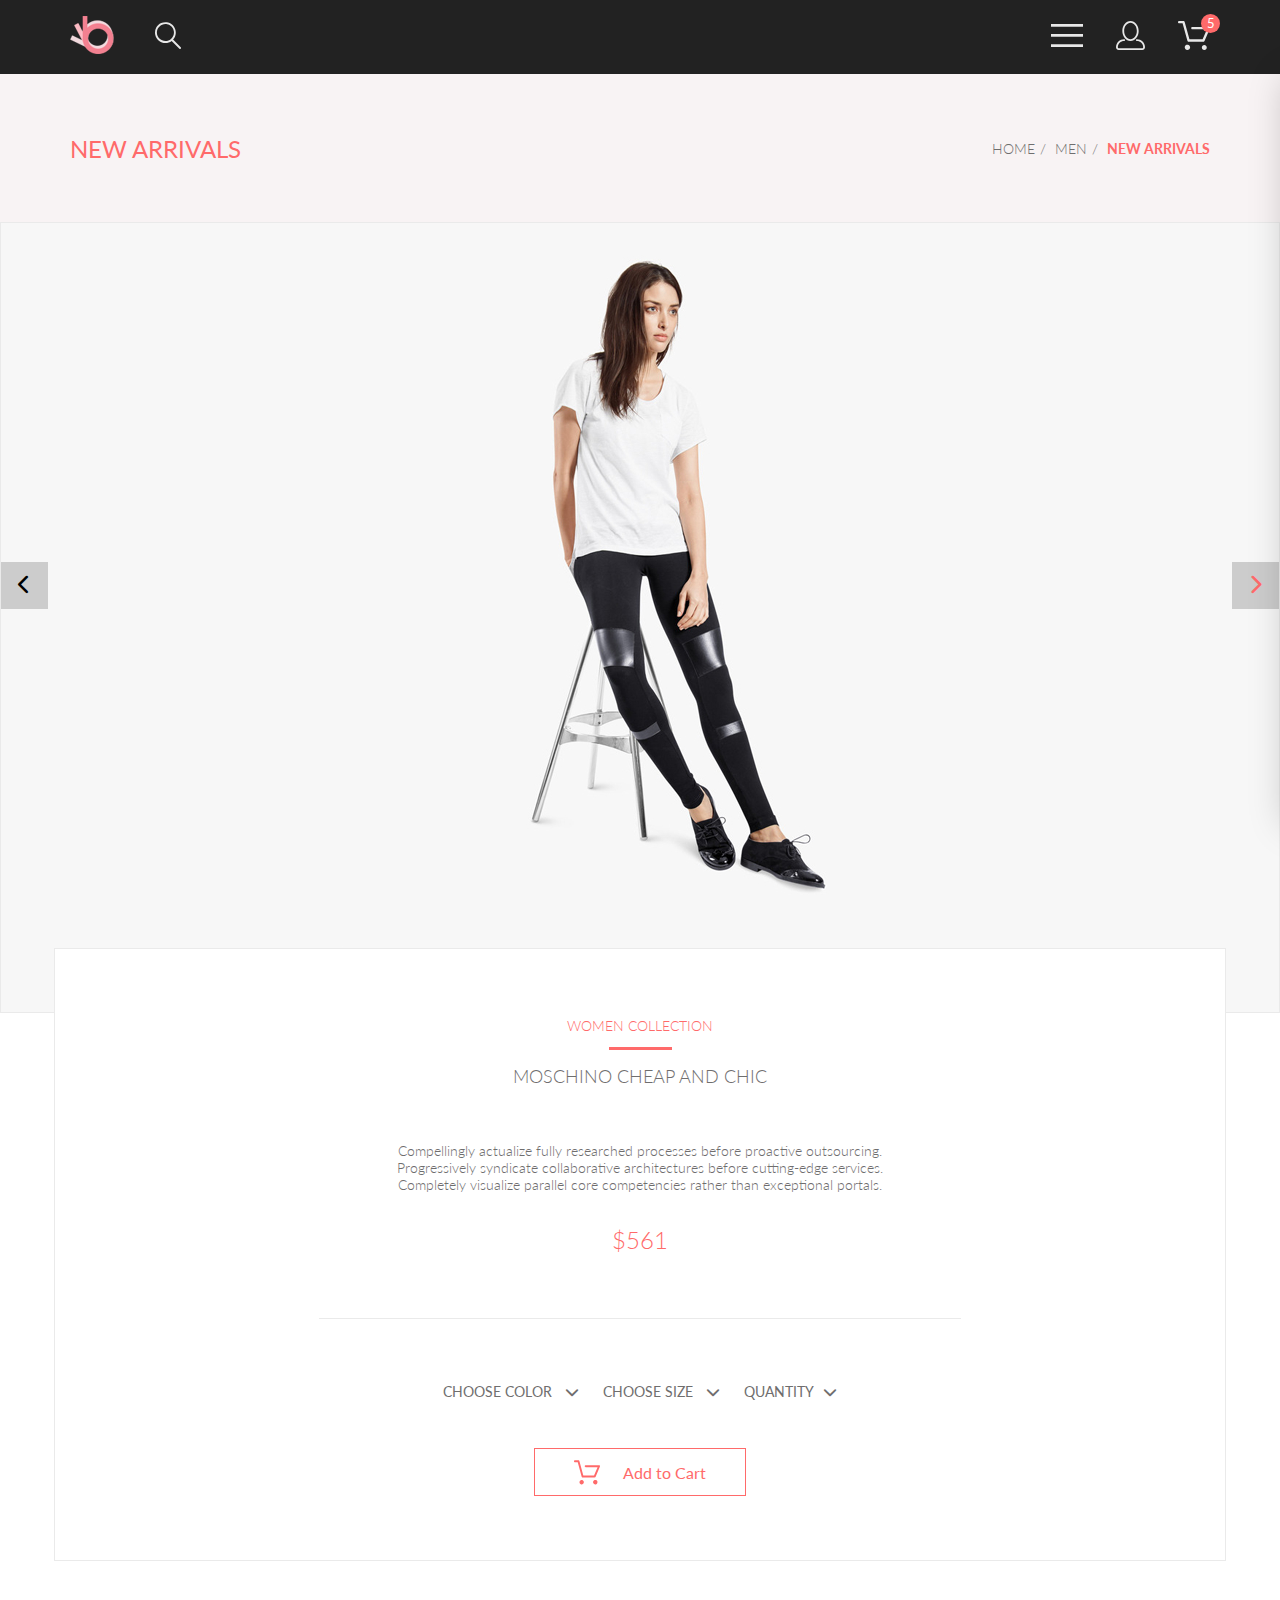
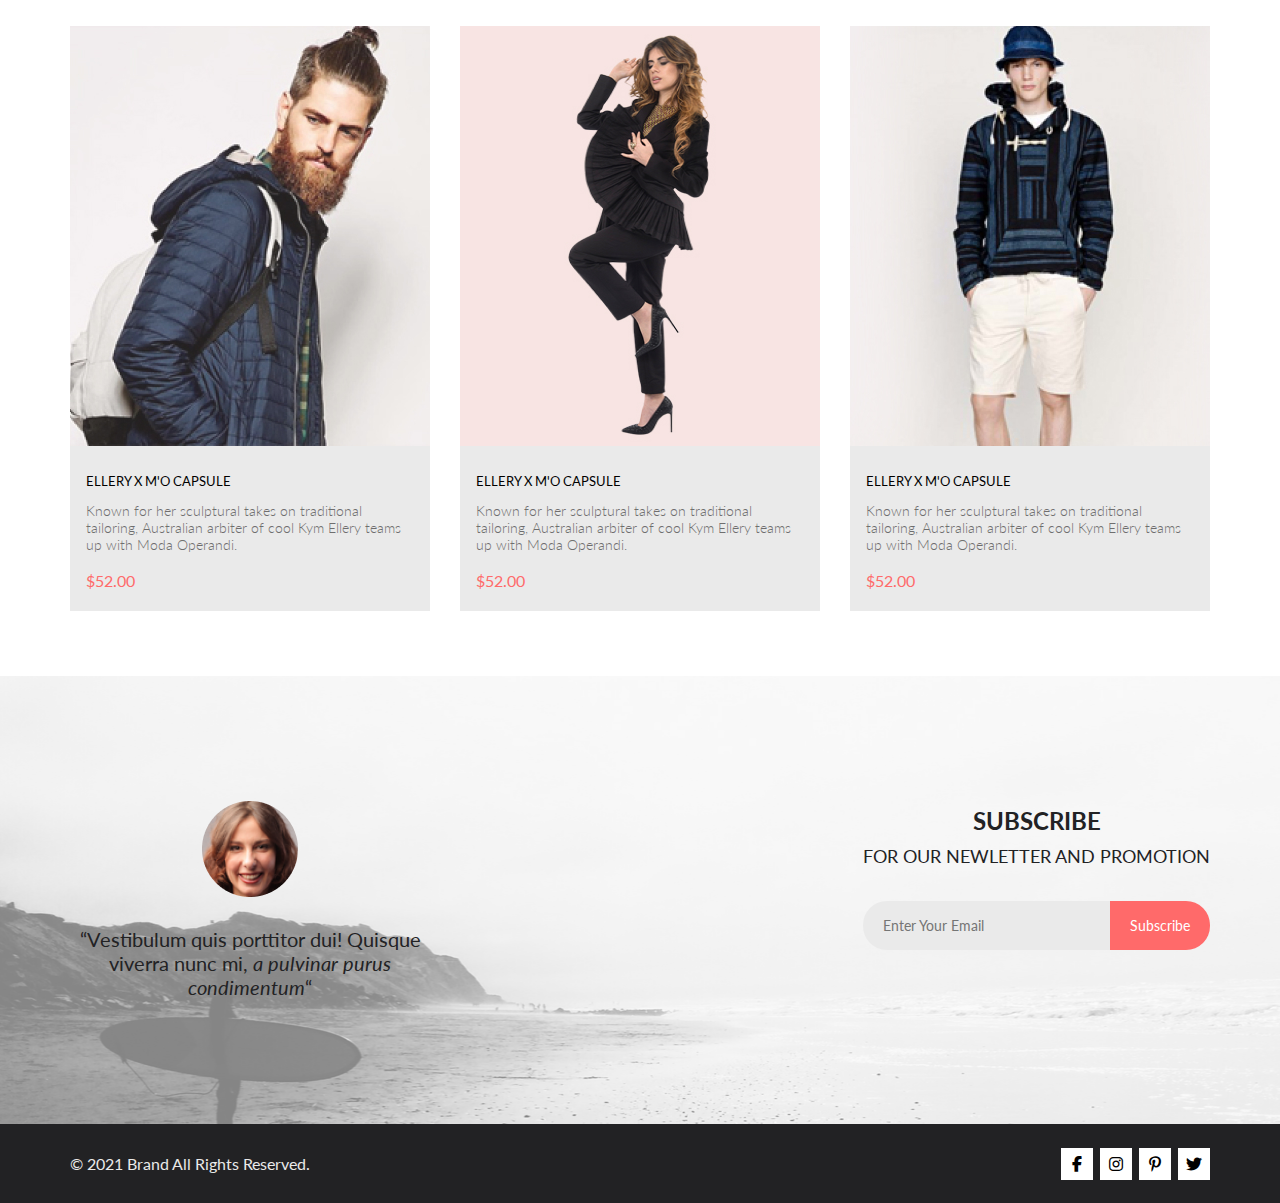
<file: product.html>
<!DOCTYPE html>
<html lang="en">

<head>
  <meta charset="UTF-8">
  <meta http-equiv="X-UA-Compatible" content="IE=edge">
  <meta name="viewport" content="width=device-width, initial-scale=1.0">
  <title>Product</title>
  <link rel="stylesheet"
    href="https://cdnjs.cloudflare.com/ajax/libs/font-awesome/6.4.0/css/all.min.css">
  <link rel="stylesheet" href="style.css">
</head>

<body class="product-page">
  <div class="box-content">
    <header class="header">
      <div class="header__container container">
        <div class="header__left">
          <a href="index.html"><img class="header__logo" src="images/logo.png"
              alt="Logo"></a>
          <button class="header__search" type="button"><svg
              class="header__icon-svg" width="27" height="28"
              viewBox="0 0 27 28" fill="none"
              xmlns="http://www.w3.org/2000/svg">
              <path
                d="M19.0589 17.6249C20.6705 15.8648 21.6275 13.6038 21.769 11.2215C21.9106 8.8392 21.2281 6.48075 19.8362 4.5422C18.4443 2.60365 16.4278 1.20306 14.1252 0.575643C11.8227 -0.0517774 9.37437 0.132183 7.19143 1.09663C5.0085 2.06108 3.22389 3.74727 2.1373 5.87205C1.05071 7.99682 0.728322 10.4308 1.22426 12.7652C1.72021 15.0996 3.00428 17.1922 4.86085 18.6917C6.71741 20.1912 9.0334 21.0063 11.4199 20.9999C13.6723 21.003 15.8638 20.269 17.6599 18.9099L25.4079 26.7169C25.4934 26.806 25.5958 26.8771 25.7091 26.926C25.8225 26.975 25.9444 27.0008 26.0679 27.0019C26.1916 27.0023 26.314 26.9772 26.4276 26.9282C26.5411 26.8792 26.6434 26.8072 26.7279 26.7169C26.9018 26.536 26.999 26.2949 26.999 26.0439C26.999 25.793 26.9018 25.5518 26.7279 25.3709L19.0589 17.6249ZM2.88589 10.4999C2.89873 8.81465 3.41021 7.17089 4.35586 5.77587C5.30151 4.38086 6.63899 3.29703 8.1997 2.66102C9.76042 2.02501 11.4745 1.86529 13.1258 2.202C14.7772 2.53871 16.2919 3.35678 17.479 4.55307C18.6661 5.74935 19.4725 7.27031 19.7965 8.92421C20.1204 10.5781 19.9475 12.2909 19.2995 13.8467C18.6515 15.4024 17.5574 16.7315 16.1551 17.6664C14.7529 18.6013 13.1052 19.1001 11.4199 19.0999C9.14843 19.0891 6.97409 18.1774 5.3741 16.5651C3.77412 14.9527 2.87924 12.7714 2.88589 10.4999Z"
                fill="#E8E8E8" />
            </svg></button>
        </div>
        <div class="header__right">
          <div class="burger">
            <div class="burger__menu-icon">
              <label class="burger__menu-label" for="burger">
                <svg class="burger__icon-svg" width="32" height="23"
                  viewBox="0 0 32 23" fill="none"
                  xmlns="http://www.w3.org/2000/svg">
                  <path
                    d="M0 23V20.31H32V23H0ZM0 12.76V10.07H32V12.76H0ZM0 2.69V0H32V2.69H0Z"
                    fill="#E8E8E8" />
                </svg>
              </label>
              <input class="burger__checkbox" id="burger" type="checkbox">
              <nav class="burger__nav">
                <label class="burger__menu-button-close" for="burger">
                  <svg class="burger__close-svg" width="14" height="14">
                    <line x1="1" y1="1" x2="13" y2="13" stroke-width="2"
                      stroke-linecap="round" stroke="#6F6E6E" />
                    <line x1="13" y1="1" x2="1" y2="13" stroke-width="2"
                      stroke-linecap="round" stroke="#6F6E6E" />
                  </svg>
                </label>
                <h3 class="burger__menu-h3">menu</h3>
                <ul class="burger__menu-lists">
                  <li class="burger__menu-man"><span>man</span>
                    <ul>
                      <li><a class="burger__menu-link" href="#">Accessories</a>
                      </li>
                      <li><a class="burger__menu-link" href="#">Bags</a></li>
                      <li><a class="burger__menu-link" href="#">Denim</a></li>
                      <li><a class="burger__menu-link" href="#">T-Shirts</a>
                      </li>
                    </ul>
                  </li>
                  <li class="burger__menu-woman"><span>woman</span>
                    <ul>
                      <li><a class="burger__menu-link" href="#">Accessories</a>
                      </li>
                      <li><a class="burger__menu-link" href="#">Jackets &
                          Coats</a></li>
                      <li><a class="burger__menu-link" href="#">Polos</a></li>
                      <li><a class="burger__menu-link" href="#">T-Shirts</a>
                      </li>
                      <li><a class="burger__menu-link" href="#">Shirts</a></li>
                    </ul>
                  </li>
                  <li class="burger__menu-kids"><span>kids</span>
                    <ul>
                      <li><a class="burger__menu-link" href="#">Accessories</a>
                      </li>
                      <li><a class="burger__menu-link" href="#">Jackets &
                          Coats</a></li>
                      <li><a class="burger__menu-link" href="#">Polos</a></li>
                      <li><a class="burger__menu-link" href="#">T-Shirts</a>
                      </li>
                      <li><a class="burger__menu-link" href="#">Shirts</a></li>
                      <li><a class="burger__menu-link" href="#">Bags</a></li>
                    </ul>
                  </li>
                </ul>
              </nav>
            </div>
          </div>
          <a class="header__user" href="#"><svg class="header__icon-svg"
              width="29" height="29" viewBox="0 0 29 29" fill="none"
              xmlns="http://www.w3.org/2000/svg">
              <path
                d="M14.5 19.937C19 19.937 22.656 15.464 22.656 9.968C22.656 4.472 19 0 14.5 0C13.3631 0.0217413 12.2463 0.303398 11.2351 0.823397C10.2239 1.34339 9.34507 2.08794 8.66602 3C7.12663 4.99573 6.30819 7.45381 6.34399 9.974C6.34399 15.465 10 19.937 14.5 19.937ZM14.5 1.813C18 1.813 20.844 5.472 20.844 9.969C20.844 14.466 17.998 18.125 14.5 18.125C11.002 18.125 8.15603 14.465 8.15503 9.969C8.15403 5.473 11 1.813 14.5 1.813ZM20.844 18.125C20.6036 18.125 20.373 18.2205 20.203 18.3905C20.033 18.5605 19.9375 18.7911 19.9375 19.0315C19.9375 19.2719 20.033 19.5025 20.203 19.6725C20.373 19.8425 20.6036 19.938 20.844 19.938C22.526 19.9399 24.1386 20.6088 25.3279 21.7982C26.5172 22.9875 27.1861 24.6 27.188 26.282C27.1875 26.5221 27.0918 26.7523 26.922 26.9221C26.7522 27.0918 26.5221 27.1875 26.282 27.188H2.71997C2.47985 27.1875 2.24975 27.0918 2.07996 26.9221C1.91016 26.7523 1.81449 26.5221 1.81396 26.282C1.81608 24.6001 2.48517 22.9877 3.67444 21.7985C4.86371 20.6092 6.47608 19.9401 8.15796 19.938C8.39824 19.938 8.62868 19.8425 8.79858 19.6726C8.96849 19.5027 9.06396 19.2723 9.06396 19.032C9.06396 18.7917 8.96849 18.5613 8.79858 18.3914C8.62868 18.2215 8.39824 18.126 8.15796 18.126C5.99541 18.1279 3.92201 18.9875 2.39258 20.5164C0.863144 22.0453 0.00264777 24.1185 0 26.281C0.000794067 27.0019 0.287502 27.693 0.797241 28.2027C1.30698 28.7125 1.99811 28.9992 2.71899 29H26.282C27.0027 28.9989 27.6936 28.7121 28.2031 28.2024C28.7126 27.6927 28.9992 27.0017 29 26.281C28.9974 24.1187 28.1372 22.0457 26.6083 20.5168C25.0793 18.9878 23.0063 18.1276 20.844 18.125Z"
                fill="#E8E8E8" />
            </svg></a>
          <div class="header__cart-wrap">
            <a class="header__cart" href="#">
              <svg class="header__icon-svg" width="32" height="29"
                viewBox="0 0 32 29" fill="none"
                xmlns="http://www.w3.org/2000/svg">
                <path
                  d="M26.2009 29C25.5532 28.9738 24.9415 28.6948 24.4972 28.2227C24.0529 27.7506 23.8114 27.1232 23.8245 26.475C23.8376 25.8269 24.1043 25.2097 24.5673 24.7559C25.0303 24.3022 25.6527 24.048 26.301 24.048C26.9493 24.048 27.5717 24.3022 28.0347 24.7559C28.4977 25.2097 28.7644 25.8269 28.7775 26.475C28.7906 27.1232 28.549 27.7506 28.1047 28.2227C27.6604 28.6948 27.0488 28.9738 26.401 29H26.2009ZM6.75293 26.32C6.75293 25.79 6.91011 25.2718 7.20459 24.8311C7.49907 24.3904 7.91764 24.0469 8.40735 23.844C8.89705 23.6412 9.43594 23.5881 9.95581 23.6915C10.4757 23.7949 10.9532 24.0502 11.328 24.425C11.7028 24.7998 11.9581 25.2773 12.0615 25.7972C12.1649 26.317 12.1118 26.8559 11.9089 27.3456C11.7061 27.8353 11.3626 28.2539 10.9219 28.5483C10.4812 28.8428 9.96304 29 9.43298 29C9.08087 29.0003 8.73212 28.9311 8.40674 28.7966C8.08136 28.662 7.78569 28.4646 7.53662 28.2158C7.28755 27.9669 7.09001 27.6713 6.9552 27.3461C6.82039 27.0208 6.75098 26.6721 6.75098 26.32H6.75293ZM10.553 20.686C10.2935 20.6868 10.0409 20.6024 9.83411 20.4457C9.62727 20.2891 9.47758 20.0689 9.40796 19.819L4.57495 2.36401H1.18201C0.868521 2.36401 0.567859 2.23947 0.346191 2.01781C0.124523 1.79614 0 1.49549 0 1.18201C0 0.868519 0.124523 0.567873 0.346191 0.346205C0.567859 0.124537 0.868521 5.81268e-06 1.18201 5.81268e-06H5.46301C5.7225 -0.00080736 5.97504 0.0837201 6.18176 0.240568C6.38848 0.397416 6.53784 0.617884 6.60693 0.868006L11.4399 18.323H24.6179L29.001 8.27501H14.401C14.2428 8.27961 14.0854 8.25242 13.9379 8.19507C13.7904 8.13771 13.6559 8.05134 13.5424 7.94108C13.4288 7.83082 13.3386 7.69891 13.277 7.55315C13.2154 7.40739 13.1836 7.25075 13.1836 7.0925C13.1836 6.93426 13.2154 6.77762 13.277 6.63186C13.3386 6.4861 13.4288 6.35419 13.5424 6.24393C13.6559 6.13367 13.7904 6.0473 13.9379 5.98994C14.0854 5.93259 14.2428 5.90541 14.401 5.91001H30.814C31.0097 5.90996 31.2022 5.95866 31.3744 6.05172C31.5465 6.14478 31.6928 6.27926 31.7999 6.44301C31.9078 6.60729 31.9734 6.79569 31.9908 6.99145C32.0083 7.18721 31.9771 7.38424 31.9 7.565L26.495 19.977C26.4026 20.1876 26.251 20.3668 26.0585 20.4927C25.866 20.6186 25.641 20.6858 25.411 20.686H10.553Z"
                  fill="#E8E8E8" />
              </svg></a>
            <span class="header__cart-count">5</span>
          </div>
        </div>
      </div>
    </header>

    <div class="header-bottom">
      <div class="header-bottom__container container">
        <span class="header-bottom__text header-bottom__text-margin">new
          arrivals</span>
        <nav class="header-bottom__breadcrumbs">
          <a class="header-bottom__link" href="index.html">home</a>
          <a class="header-bottom__link" href="index.html">men</a>
          <a class="header-bottom__link" href="catalog.html">new arrivals</a>
        </nav>
      </div>
    </div>
    <div class="slider">
      <button class="slider__button-left"><i
          class="fa-solid fa-chevron-left fa-xl"></i></button>
      <img class="slider__foto" src="images/product/1.jpg" alt="woman">
      <button class="slider__button-right"><i
          class="fa-solid fa-chevron-right fa-xl"></i></button>
    </div>
    <div class="container product-info">
      <h4 class="product-info__collection">women collection</h4>
      <h3 class="product-info__name">moschino cheap and chic</h3>
      <p class="product-info__description">Compellingly actualize fully
        researched processes before proactive outsourcing.
        Progressively syndicate collaborative architectures before cutting-edge
        services.
        Completely visualize parallel core competencies rather than exceptional
        portals. </p>
      <p class="product-info__price">$<span
          class="product-info__price-number">561</span></p>
      <ul class="product-info__settings">
        <li class="product-info__settings-item">choose color <i
            class="fa-solid fa-chevron-down"></i></li>
        <li class="product-info__settings-item">choose size <i
            class="fa-solid fa-chevron-down"></i></li>
        <li class="product-info__settings-item">quantity<i
            class="fa-solid fa-chevron-down"></i></li>
      </ul>
      <button class="product-info__button">
        <svg class="product-info__icon-cart" width="27" height="25"
          viewBox="0 0 27 25" fill="none" xmlns="http://www.w3.org/2000/svg">
          <path
            d="M5.49847 22.185C5.50635 21.752 5.64091 21.3309 5.88519 20.9748C6.12947 20.6186 6.47261 20.3431 6.87158 20.1828C7.27055 20.0226 7.7076 19.9848 8.12781 20.0741C8.54802 20.1635 8.93269 20.376 9.23358 20.685C9.53447 20.994 9.73817 21.3857 9.81909 21.811C9.90002 22.2363 9.85453 22.6763 9.68842 23.0756C9.52231 23.475 9.24296 23.8161 8.88538 24.0559C8.52779 24.2957 8.10791 24.4237 7.67847 24.4237C7.38955 24.4211 7.10399 24.3611 6.83807 24.2472C6.57216 24.1333 6.3311 23.9676 6.12866 23.7597C5.92623 23.5518 5.76639 23.3057 5.65826 23.0355C5.55013 22.7653 5.49584 22.4763 5.49847 22.185ZM21.3045 24.4237C20.8711 24.4303 20.4453 24.3087 20.0797 24.074C19.7141 23.8393 19.4247 23.5017 19.2471 23.103C19.0696 22.7042 19.0117 22.2618 19.0806 21.8303C19.1496 21.3988 19.3423 20.9971 19.6351 20.6748C19.9278 20.3524 20.3077 20.1236 20.728 20.0165C21.1482 19.9095 21.5903 19.929 21.9997 20.0724C22.4091 20.2159 22.7679 20.4771 23.0317 20.8238C23.2956 21.1706 23.453 21.5877 23.4845 22.0236C23.5269 22.6155 23.3369 23.2004 22.9555 23.6523C22.7706 23.8745 22.5436 24.0574 22.2877 24.1901C22.0319 24.3227 21.7524 24.4025 21.4655 24.4247L21.3045 24.4237ZM8.59351 17.4855C8.38116 17.4851 8.17488 17.414 8.00671 17.2833C7.83855 17.1525 7.71792 16.9694 7.66351 16.7624L3.73651 2.19527H0.978516C0.719001 2.19527 0.470064 2.09128 0.28656 1.90622C0.103056 1.72116 0 1.47018 0 1.20847C0 0.946764 0.103056 0.695782 0.28656 0.510726C0.470064 0.325669 0.719001 0.22168 0.978516 0.22168H4.45752C4.66982 0.222254 4.876 0.293463 5.04413 0.424184C5.21226 0.554905 5.33295 0.737883 5.38751 0.944787L9.31451 15.5119H20.0185L23.5765 7.12665H11.7185C11.459 7.12665 11.2101 7.02266 11.0266 6.83761C10.8431 6.65255 10.74 6.40157 10.74 6.13986C10.74 5.87815 10.8431 5.62717 11.0266 5.44211C11.2101 5.25705 11.459 5.15306 11.7185 5.15306H25.0535C25.2131 5.15352 25.3701 5.19451 25.5099 5.27223C25.6497 5.34995 25.7679 5.46195 25.8535 5.59784C25.9413 5.73569 25.9945 5.89303 26.0084 6.05627C26.0224 6.21951 25.9966 6.38368 25.9335 6.53465L21.5425 16.8935C21.469 17.0684 21.3462 17.2177 21.1895 17.3229C21.0327 17.4281 20.8488 17.4846 20.6605 17.4855H8.59351Z"
            fill="#EF5B70" />
        </svg>
        Add to Cart</button>
    </div>

    <div class="featured-items">
      <div class="featured-items__cards container">
        <article class="featured-items__product-card">
          <figure>
            <div class="featured-items__top">
              <img class="featured-items__product-img"
                src="images/product/2.jpg" alt="man in blue jacket">
              <div class="featured-items__cart">
                <button class="featured-items__cart-button"><img
                    src="images/icons/cart.svg" alt="cart">Add to
                  Cart</button>
              </div>
            </div>
            <figcaption class="featured-items__info">
              <h5 class="featured-items__info-header">ellery x m'o capsule</h5>
              <p class="featured-items__info-description">Known for her
                sculptural takes on traditional tailoring,
                Australian arbiter of cool Kym Ellery teams up with Moda
                Operandi.
              </p>
              <span class="featured-items__info-price">$52.00</span>
            </figcaption>
          </figure>
        </article>
        <article class="featured-items__product-card">
          <figure>
            <div class="featured-items__top">
              <img class="featured-items__product-img"
                src="images/product/3.jpg" alt="man in blue jacket">
              <div class="featured-items__cart">
                <button class="featured-items__cart-button"><img
                    src="images/icons/cart.svg" alt="cart">Add to
                  Cart</button>
              </div>
            </div>
            <figcaption class="featured-items__info">
              <h5 class="featured-items__info-header">ellery x m'o capsule</h5>
              <p class="featured-items__info-description">Known for her
                sculptural takes on traditional tailoring,
                Australian arbiter of cool Kym Ellery teams up with Moda
                Operandi.
              </p>
              <span class="featured-items__info-price">$52.00</span>
            </figcaption>
          </figure>
        </article>
        <article class="featured-items__product-card">
          <figure>
            <div class="featured-items__top">
              <img class="featured-items__product-img"
                src="images/product/5.jpg" alt="man in blue jacket">
              <div class="featured-items__cart">
                <button class="featured-items__cart-button"><img
                    src="images/icons/cart.svg" alt="cart">Add to
                  Cart</button>
              </div>
            </div>
            <figcaption class="featured-items__info">
              <h5 class="featured-items__info-header">ellery x m'o capsule</h5>
              <p class="featured-items__info-description">Known for her
                sculptural takes on traditional tailoring,
                Australian arbiter of cool Kym Ellery teams up with Moda
                Operandi.
              </p>
              <span class="featured-items__info-price">$52.00</span>
            </figcaption>
          </figure>
        </article>
      </div>
    </div>
    <footer class="footer">
      <div class="footer-top">
        <div class="footer-top__backlight">
          <div class="container">
            <div class="footer-top__wrap">
              <div class="footer-top__recall">
                <img class="footer-top__recall-photo"
                  src="images/avatar/user1.png" alt="photo">
                <p class="footer-top__recall-text">“Vestibulum quis porttitor
                  dui!
                  Quisque viverra nunc mi, <em>a pulvinar
                    purus
                    condimentum</em>“</p>
              </div>
              <div class="footer-top__subscribe">
                <h3 class="footer-top__subscribe-header">
                  <strong>subscribe</strong><br> for our newletter and promotion
                </h3>
                <form class="footer-top__subscribe-form" action="subscribe">
                  <input class="footer-top__form-email" type="email"
                    placeholder="Enter Your Email">
                  <input class="footer-top__form-submit" type="submit"
                    value="Subscribe">
                </form>
              </div>
            </div>
          </div>
        </div>
      </div>
      <div class="footer-bottem">
        <div class="container">
          <div class="footer-bottem__wrap">
            <span class="footer-bottem__copy">&copy; 2021 Brand All Rights
              Reserved.</span>
            <ul class="footer-bottem__social-networks">
              <li><a class="footer-bottem__social-networks-link" href="#"><i
                    class="fa-brands fa-facebook-f"></i></a></li>
              <li><a class="footer-bottem__social-networks-link" href="#"><i
                    class="fa-brands fa-instagram"></i></a></li>
              <li><a class="footer-bottem__social-networks-link" href="#"><i
                    class="fa-brands fa-pinterest-p"></i></a></li>
              <li><a class="footer-bottem__social-networks-link" href="#"><i
                    class="fa-brands fa-twitter"></i></a></li>
            </ul>
          </div>
        </div>
      </div>
    </footer>
  </div>
</body>

</html>
</file>
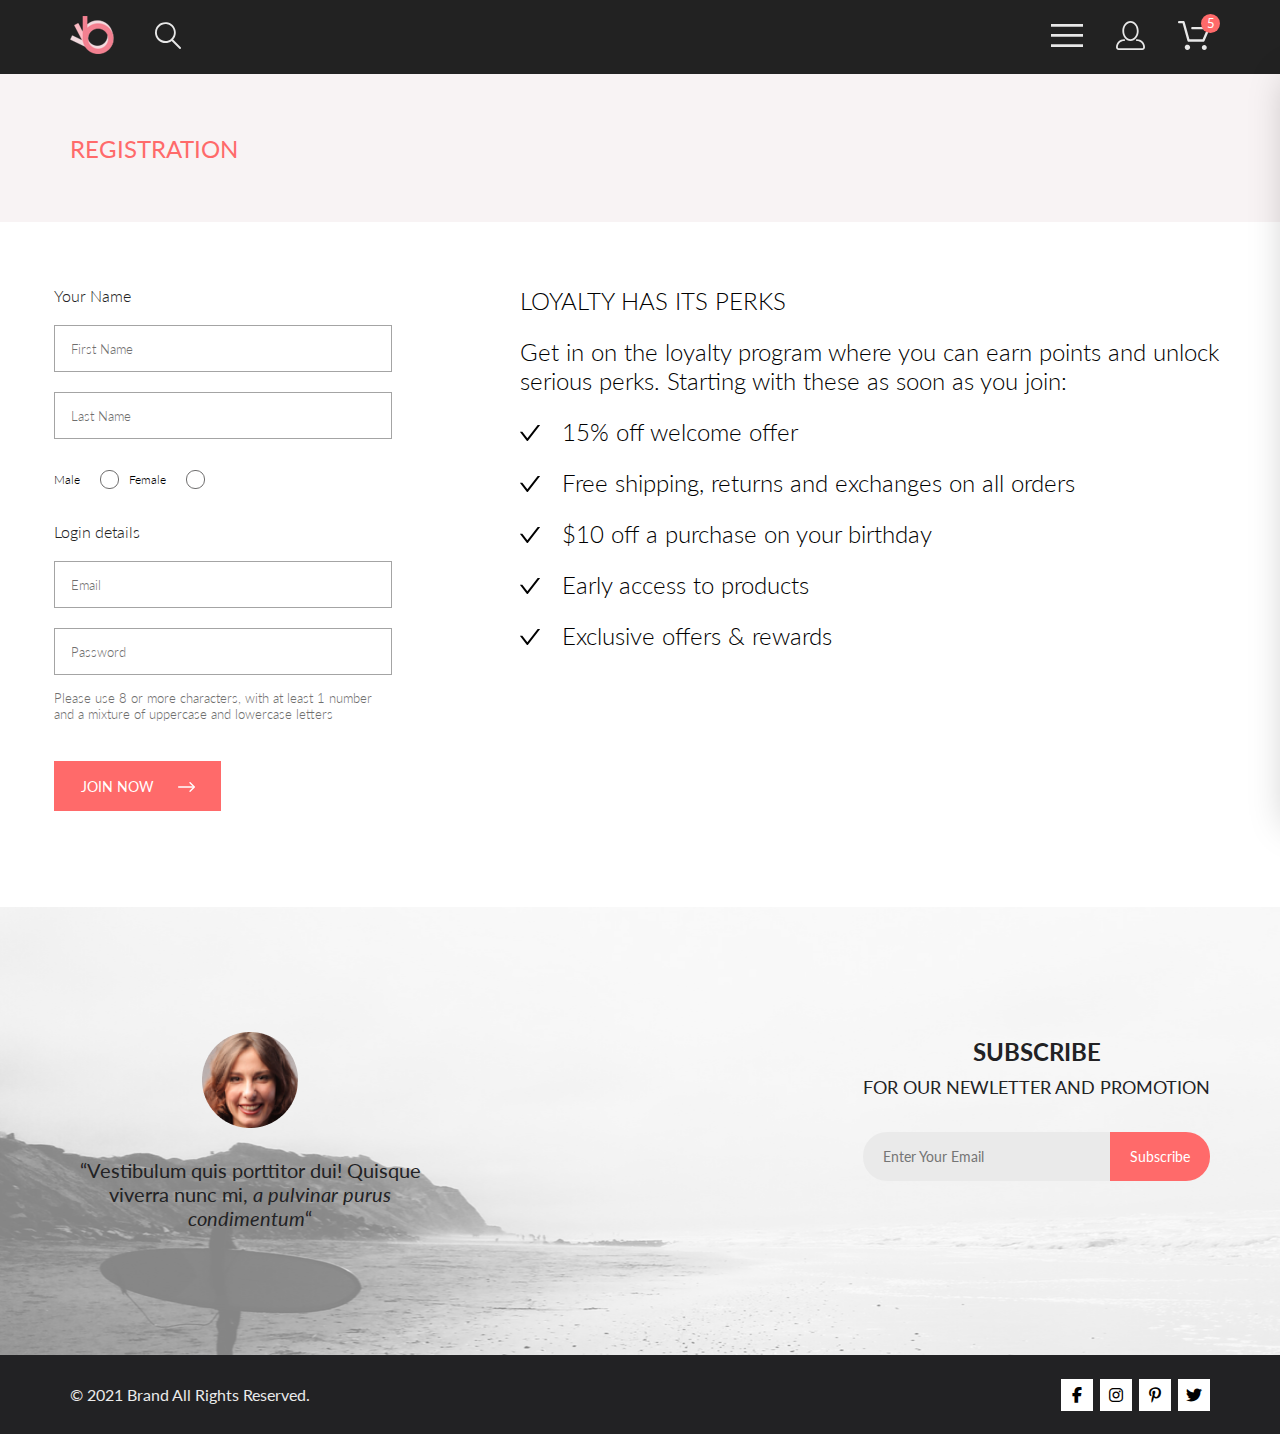
<file: registration.html>
<!DOCTYPE html>
<html lang="en">

<head>
  <meta charset="UTF-8">
  <meta name="viewport" content="width=device-width, initial-scale=1.0">
  <link rel="stylesheet"
    href="https://cdnjs.cloudflare.com/ajax/libs/font-awesome/6.4.0/css/all.min.css">
  <link rel="stylesheet" href="style.css">
  <title>Registration</title>
</head>

<body>
  <div class="box-content">
    <header class="header">
      <div class="header__container container">
        <div class="header__left">
          <a href="index.html"><img class="header__logo" src="images/logo.png"
              alt="Logo"></a>
          <button class="header__search" type="button"><svg
              class="header__icon-svg" width="27" height="28"
              viewBox="0 0 27 28" fill="none"
              xmlns="http://www.w3.org/2000/svg">
              <path
                d="M19.0589 17.6249C20.6705 15.8648 21.6275 13.6038 21.769 11.2215C21.9106 8.8392 21.2281 6.48075 19.8362 4.5422C18.4443 2.60365 16.4278 1.20306 14.1252 0.575643C11.8227 -0.0517774 9.37437 0.132183 7.19143 1.09663C5.0085 2.06108 3.22389 3.74727 2.1373 5.87205C1.05071 7.99682 0.728322 10.4308 1.22426 12.7652C1.72021 15.0996 3.00428 17.1922 4.86085 18.6917C6.71741 20.1912 9.0334 21.0063 11.4199 20.9999C13.6723 21.003 15.8638 20.269 17.6599 18.9099L25.4079 26.7169C25.4934 26.806 25.5958 26.8771 25.7091 26.926C25.8225 26.975 25.9444 27.0008 26.0679 27.0019C26.1916 27.0023 26.314 26.9772 26.4276 26.9282C26.5411 26.8792 26.6434 26.8072 26.7279 26.7169C26.9018 26.536 26.999 26.2949 26.999 26.0439C26.999 25.793 26.9018 25.5518 26.7279 25.3709L19.0589 17.6249ZM2.88589 10.4999C2.89873 8.81465 3.41021 7.17089 4.35586 5.77587C5.30151 4.38086 6.63899 3.29703 8.1997 2.66102C9.76042 2.02501 11.4745 1.86529 13.1258 2.202C14.7772 2.53871 16.2919 3.35678 17.479 4.55307C18.6661 5.74935 19.4725 7.27031 19.7965 8.92421C20.1204 10.5781 19.9475 12.2909 19.2995 13.8467C18.6515 15.4024 17.5574 16.7315 16.1551 17.6664C14.7529 18.6013 13.1052 19.1001 11.4199 19.0999C9.14843 19.0891 6.97409 18.1774 5.3741 16.5651C3.77412 14.9527 2.87924 12.7714 2.88589 10.4999Z"
                fill="#E8E8E8" />
            </svg></button>
        </div>
        <div class="header__right">
          <div class="burger">
            <div class="burger__menu-icon">
              <label class="burger__menu-label" for="burger">
                <svg class="burger__icon-svg" width="32" height="23"
                  viewBox="0 0 32 23" fill="none"
                  xmlns="http://www.w3.org/2000/svg">
                  <path
                    d="M0 23V20.31H32V23H0ZM0 12.76V10.07H32V12.76H0ZM0 2.69V0H32V2.69H0Z"
                    fill="#E8E8E8" />
                </svg>
              </label>
              <input class="burger__checkbox" id="burger" type="checkbox">
              <nav class="burger__nav">
                <label class="burger__menu-button-close" for="burger">
                  <svg class="burger__close-svg" width="14" height="14">
                    <line x1="1" y1="1" x2="13" y2="13" stroke-width="2"
                      stroke-linecap="round" stroke="#6F6E6E" />
                    <line x1="13" y1="1" x2="1" y2="13" stroke-width="2"
                      stroke-linecap="round" stroke="#6F6E6E" />
                  </svg>
                </label>
                <h3 class="burger__menu-h3">menu</h3>
                <ul class="burger__menu-lists">
                  <li class="burger__menu-man"><span>man</span>
                    <ul>
                      <li><a class="burger__menu-link" href="#">Accessories</a>
                      </li>
                      <li><a class="burger__menu-link" href="#">Bags</a></li>
                      <li><a class="burger__menu-link" href="#">Denim</a></li>
                      <li><a class="burger__menu-link" href="#">T-Shirts</a>
                      </li>
                    </ul>
                  </li>
                  <li class="burger__menu-woman"><span>woman</span>
                    <ul>
                      <li><a class="burger__menu-link" href="#">Accessories</a>
                      </li>
                      <li><a class="burger__menu-link" href="#">Jackets &
                          Coats</a></li>
                      <li><a class="burger__menu-link" href="#">Polos</a></li>
                      <li><a class="burger__menu-link" href="#">T-Shirts</a>
                      </li>
                      <li><a class="burger__menu-link" href="#">Shirts</a></li>
                    </ul>
                  </li>
                  <li class="burger__menu-kids"><span>kids</span>
                    <ul>
                      <li><a class="burger__menu-link" href="#">Accessories</a>
                      </li>
                      <li><a class="burger__menu-link" href="#">Jackets &
                          Coats</a></li>
                      <li><a class="burger__menu-link" href="#">Polos</a></li>
                      <li><a class="burger__menu-link" href="#">T-Shirts</a>
                      </li>
                      <li><a class="burger__menu-link" href="#">Shirts</a></li>
                      <li><a class="burger__menu-link" href="#">Bags</a></li>
                    </ul>
                  </li>
                </ul>
              </nav>
            </div>
          </div>
          <a class="header__user" href="#"><svg class="header__icon-svg"
              width="29" height="29" viewBox="0 0 29 29" fill="none"
              xmlns="http://www.w3.org/2000/svg">
              <path
                d="M14.5 19.937C19 19.937 22.656 15.464 22.656 9.968C22.656 4.472 19 0 14.5 0C13.3631 0.0217413 12.2463 0.303398 11.2351 0.823397C10.2239 1.34339 9.34507 2.08794 8.66602 3C7.12663 4.99573 6.30819 7.45381 6.34399 9.974C6.34399 15.465 10 19.937 14.5 19.937ZM14.5 1.813C18 1.813 20.844 5.472 20.844 9.969C20.844 14.466 17.998 18.125 14.5 18.125C11.002 18.125 8.15603 14.465 8.15503 9.969C8.15403 5.473 11 1.813 14.5 1.813ZM20.844 18.125C20.6036 18.125 20.373 18.2205 20.203 18.3905C20.033 18.5605 19.9375 18.7911 19.9375 19.0315C19.9375 19.2719 20.033 19.5025 20.203 19.6725C20.373 19.8425 20.6036 19.938 20.844 19.938C22.526 19.9399 24.1386 20.6088 25.3279 21.7982C26.5172 22.9875 27.1861 24.6 27.188 26.282C27.1875 26.5221 27.0918 26.7523 26.922 26.9221C26.7522 27.0918 26.5221 27.1875 26.282 27.188H2.71997C2.47985 27.1875 2.24975 27.0918 2.07996 26.9221C1.91016 26.7523 1.81449 26.5221 1.81396 26.282C1.81608 24.6001 2.48517 22.9877 3.67444 21.7985C4.86371 20.6092 6.47608 19.9401 8.15796 19.938C8.39824 19.938 8.62868 19.8425 8.79858 19.6726C8.96849 19.5027 9.06396 19.2723 9.06396 19.032C9.06396 18.7917 8.96849 18.5613 8.79858 18.3914C8.62868 18.2215 8.39824 18.126 8.15796 18.126C5.99541 18.1279 3.92201 18.9875 2.39258 20.5164C0.863144 22.0453 0.00264777 24.1185 0 26.281C0.000794067 27.0019 0.287502 27.693 0.797241 28.2027C1.30698 28.7125 1.99811 28.9992 2.71899 29H26.282C27.0027 28.9989 27.6936 28.7121 28.2031 28.2024C28.7126 27.6927 28.9992 27.0017 29 26.281C28.9974 24.1187 28.1372 22.0457 26.6083 20.5168C25.0793 18.9878 23.0063 18.1276 20.844 18.125Z"
                fill="#E8E8E8" />
            </svg></a>
          <div class="header__cart-wrap">
            <a class="header__cart" href="#">
              <svg class="header__icon-svg" width="32" height="29"
                viewBox="0 0 32 29" fill="none"
                xmlns="http://www.w3.org/2000/svg">
                <path
                  d="M26.2009 29C25.5532 28.9738 24.9415 28.6948 24.4972 28.2227C24.0529 27.7506 23.8114 27.1232 23.8245 26.475C23.8376 25.8269 24.1043 25.2097 24.5673 24.7559C25.0303 24.3022 25.6527 24.048 26.301 24.048C26.9493 24.048 27.5717 24.3022 28.0347 24.7559C28.4977 25.2097 28.7644 25.8269 28.7775 26.475C28.7906 27.1232 28.549 27.7506 28.1047 28.2227C27.6604 28.6948 27.0488 28.9738 26.401 29H26.2009ZM6.75293 26.32C6.75293 25.79 6.91011 25.2718 7.20459 24.8311C7.49907 24.3904 7.91764 24.0469 8.40735 23.844C8.89705 23.6412 9.43594 23.5881 9.95581 23.6915C10.4757 23.7949 10.9532 24.0502 11.328 24.425C11.7028 24.7998 11.9581 25.2773 12.0615 25.7972C12.1649 26.317 12.1118 26.8559 11.9089 27.3456C11.7061 27.8353 11.3626 28.2539 10.9219 28.5483C10.4812 28.8428 9.96304 29 9.43298 29C9.08087 29.0003 8.73212 28.9311 8.40674 28.7966C8.08136 28.662 7.78569 28.4646 7.53662 28.2158C7.28755 27.9669 7.09001 27.6713 6.9552 27.3461C6.82039 27.0208 6.75098 26.6721 6.75098 26.32H6.75293ZM10.553 20.686C10.2935 20.6868 10.0409 20.6024 9.83411 20.4457C9.62727 20.2891 9.47758 20.0689 9.40796 19.819L4.57495 2.36401H1.18201C0.868521 2.36401 0.567859 2.23947 0.346191 2.01781C0.124523 1.79614 0 1.49549 0 1.18201C0 0.868519 0.124523 0.567873 0.346191 0.346205C0.567859 0.124537 0.868521 5.81268e-06 1.18201 5.81268e-06H5.46301C5.7225 -0.00080736 5.97504 0.0837201 6.18176 0.240568C6.38848 0.397416 6.53784 0.617884 6.60693 0.868006L11.4399 18.323H24.6179L29.001 8.27501H14.401C14.2428 8.27961 14.0854 8.25242 13.9379 8.19507C13.7904 8.13771 13.6559 8.05134 13.5424 7.94108C13.4288 7.83082 13.3386 7.69891 13.277 7.55315C13.2154 7.40739 13.1836 7.25075 13.1836 7.0925C13.1836 6.93426 13.2154 6.77762 13.277 6.63186C13.3386 6.4861 13.4288 6.35419 13.5424 6.24393C13.6559 6.13367 13.7904 6.0473 13.9379 5.98994C14.0854 5.93259 14.2428 5.90541 14.401 5.91001H30.814C31.0097 5.90996 31.2022 5.95866 31.3744 6.05172C31.5465 6.14478 31.6928 6.27926 31.7999 6.44301C31.9078 6.60729 31.9734 6.79569 31.9908 6.99145C32.0083 7.18721 31.9771 7.38424 31.9 7.565L26.495 19.977C26.4026 20.1876 26.251 20.3668 26.0585 20.4927C25.866 20.6186 25.641 20.6858 25.411 20.686H10.553Z"
                  fill="#E8E8E8" />
              </svg></a>
            <span class="header__cart-count">5</span>
          </div>
        </div>
      </div>
    </header>
    <div class="header-bottom">
      <div
        class="header-bottom__container header-bottom__registration container">
        <span class="header-bottom__text">REGISTRATION</span>
      </div>
    </div>
    <main>
      <div class="container container-registration">
        <form class="registration-form" action="registration-form">

          <h6 class="registration-form__heading">Your Name</h6>
          <input class="registration-form__input-first" type="text"
            placeholder="First Name">
          <input class="registration-form__input-last" type="text"
            placeholder="Last Name">

          <div class="registration-form__gender">
            <label class="registration-form__gender-radio-label" for="male">
              Male
            </label>
            <input class="registration-form__gender-radio-m" type="radio"
              id="male" name="gender" value="Male">
            <div class="registration-form__gender-radio-img-m">
              <div class="registration-form__gender-radio-point-m"></div>
            </div>
            <label class="registration-form__gender-radio-label" for="female">
              Female
            </label>
            <input class="registration-form__gender-radio-f" type="radio"
              id="female" name="gender" value="Female">
            <div class="registration-form__gender-radio-img-f">
              <div class="registration-form__gender-radio-point-f"></div>
            </div>
          </div>

          <h6 class="registration-form__heading">Login details</h6>
          <input class="registration-form__input-email" type="email"
            placeholder="Email">
          <input class="registration-form__input-password" type="password"
            placeholder="Password">
          <p class="registration-form__text">Please use 8 or more characters,
            with at least 1 number and a mixture of uppercase and lowercase
            letters</p>
          <button class="registration-form__button-submit" type="submit">
            JOIN NOW
            <svg class="registration-form__button-submit-svg" width="17"
              height="10" viewBox="0 0 17 10" fill="#fff"
              xmlns="http://www.w3.org/2000/svg">
              <path fill-rule="evenodd" clip-rule="evenodd"
                d="M11.54 0.208095C11.6058 0.142131 11.684 0.0897967 11.77 0.0540883C11.8561 0.01838 11.9483 0 12.0415 0C12.1347 0 12.2269 0.01838 12.313 0.0540883C12.399 0.0897967 12.4772 0.142131 12.543 0.208095L16.7929 4.458C16.8589 4.5238 16.9112 4.60196 16.9469 4.68802C16.9826 4.77407 17.001 4.86632 17.001 4.95949C17.001 5.05266 16.9826 5.14491 16.9469 5.23097C16.9112 5.31702 16.8589 5.39518 16.7929 5.46098L12.543 9.71089C12.41 9.84389 12.2296 9.91861 12.0415 9.91861C11.8534 9.91861 11.673 9.84389 11.54 9.71089C11.407 9.57788 11.3323 9.39749 11.3323 9.2094C11.3323 9.0213 11.407 8.84091 11.54 8.70791L15.2898 4.95949L11.54 1.21107C11.474 1.14528 11.4217 1.06711 11.386 0.981059C11.3503 0.895005 11.3319 0.802752 11.3319 0.709584C11.3319 0.616415 11.3503 0.524162 11.386 0.438109C11.4217 0.352055 11.474 0.273891 11.54 0.208095Z" />
              <path fill-rule="evenodd" clip-rule="evenodd"
                d="M0 4.95948C0 4.77162 0.0746263 4.59146 0.207462 4.45862C0.340297 4.32579 0.52046 4.25116 0.708318 4.25116H15.583C15.7708 4.25116 15.951 4.32579 16.0838 4.45862C16.2167 4.59146 16.2913 4.77162 16.2913 4.95948C16.2913 5.14734 16.2167 5.3275 16.0838 5.46033C15.951 5.59317 15.7708 5.6678 15.583 5.6678H0.708318C0.52046 5.6678 0.340297 5.59317 0.207462 5.46033C0.0746263 5.3275 0 5.14734 0 4.95948Z" />
            </svg>
          </button>
        </form>

        <section class="perks">
          <h3 class="perks__heading">LOYALTY HAS ITS PERKS</h3>
          <p class="perks__text">Get in on the loyalty program where you can
            earn points and unlock serious perks. Starting with these as soon as
            you join:</p>
          <ul class="perks__list">
            <li class="perks__list-item">15% off welcome offer</li>
            <li class="perks__list-item">Free shipping, returns and exchanges on
              all orders</li>
            <li class="perks__list-item">$10 off a purchase on your birthday
            </li>
            <li class="perks__list-item">Early access to products</li>
            <li class="perks__list-item">Exclusive offers & rewards</li>
          </ul>
        </section>
      </div>
    </main>
    <footer class="footer">
      <div class="footer-top">
        <div class="footer-top__backlight">
          <div class="container">
            <div class="footer-top__wrap">
              <div class="footer-top__recall">
                <img class="footer-top__recall-photo"
                  src="images/avatar/user1.png" alt="photo">
                <p class="footer-top__recall-text">“Vestibulum quis porttitor
                  dui!
                  Quisque viverra nunc mi, <em>a pulvinar
                    purus
                    condimentum</em>“</p>
              </div>
              <div class="footer-top__subscribe">
                <h3 class="footer-top__subscribe-header">
                  <strong>subscribe</strong><br> for our newletter and promotion
                </h3>
                <form class="footer-top__subscribe-form" action="subscribe">
                  <input class="footer-top__form-email" type="email"
                    placeholder="Enter Your Email">
                  <input class="footer-top__form-submit" type="submit"
                    value="Subscribe">
                </form>
              </div>
            </div>
          </div>
        </div>
      </div>
      <div class="footer-bottem">
        <div class="container">
          <div class="footer-bottem__wrap">
            <span class="footer-bottem__copy">&copy; 2021 Brand All Rights
              Reserved.</span>
            <ul class="footer-bottem__social-networks">
              <li><a class="footer-bottem__social-networks-link" href="#"><i
                    class="fa-brands fa-facebook-f"></i></a></li>
              <li><a class="footer-bottem__social-networks-link" href="#"><i
                    class="fa-brands fa-instagram"></i></a></li>
              <li><a class="footer-bottem__social-networks-link" href="#"><i
                    class="fa-brands fa-pinterest-p"></i></a></li>
              <li><a class="footer-bottem__social-networks-link" href="#"><i
                    class="fa-brands fa-twitter"></i></a></li>
            </ul>
          </div>
        </div>
      </div>
    </footer>
  </div>
</body>

</html>
</file>
<file: style.css>
@import url("https://fonts.googleapis.com/css2?family=Lato:wght@300;400;700;900&display=swap");
* {
  margin: 0;
  padding: 0;
}

.container {
  max-width: 1172px;
  margin: 0 auto;
  box-sizing: border-box;
  padding: 0 16px;
  width: 100%;
}

.box-content {
  overflow: hidden;
}

.header-bottom {
  background: #F8F3F4;
}
.header-bottom__breadcrumb {
  display: inline;
}
.header-bottom__container {
  display: flex;
  justify-content: space-between;
  height: 148px;
  align-items: center;
  flex-direction: row;
  box-sizing: border-box;
}
.header-bottom__text {
  font-family: "Lato", sans-serif;
  font-weight: 400;
  font-size: 24px;
  line-height: 29px;
  color: #FF6A6A;
  text-transform: uppercase;
  cursor: default;
}
.header-bottom__breadcrumbs {
  font-family: "Lato", sans-serif;
  font-weight: 300;
  font-size: 14px;
  line-height: 17px;
  text-transform: uppercase;
}
.header-bottom__breadcrumbs a:not(:last-child)::after {
  content: "/";
  padding: 0 5px;
}
.header-bottom__breadcrumbs a:last-child {
  color: #FF6A6A;
  font-weight: 700;
}
.header-bottom__link {
  text-decoration: none;
  color: #6F6E6E;
}

.slider {
  position: relative;
  background-color: #F7F7F7;
  display: flex;
  justify-content: center;
  align-items: center;
  padding-bottom: 65px;
  border: 1px solid #EAEAEA;
}
.slider__foto {
  max-width: 597px;
  width: 100vw;
}
.slider__button-left, .slider__button-right {
  position: absolute;
  background-color: #ccc;
  padding: 0;
  border: none;
  height: 47px;
  width: 47px;
  cursor: pointer;
}
.slider__button-left {
  left: 0;
}
.slider__button-right {
  right: 0;
}
.slider__button-right i {
  color: #FF6A6A;
}

.product-info {
  display: flex;
  flex-direction: column;
  align-items: center;
  position: relative;
  top: -65px;
  border: 1px solid #EAEAEA;
  background-color: #fff;
  padding-top: 56px;
  padding-bottom: 64px;
}
.product-info__collection {
  font-family: "Lato", sans-serif;
  font-weight: 300;
  font-size: 14px;
  line-height: 42px;
  text-transform: uppercase;
  color: #FF6A6A;
  cursor: default;
}
.product-info__collection::after {
  content: "";
  display: block;
  width: 63px;
  border-top: 3px solid #FF6A6A;
  margin: 0 auto;
}
.product-info__name {
  font-family: "Lato", sans-serif;
  font-weight: 300;
  font-size: 18px;
  line-height: 52px;
  text-transform: uppercase;
  color: #6F6E6E;
  cursor: default;
}
.product-info__description {
  margin-top: 40px;
  max-width: 553px;
  font-family: "Lato", sans-serif;
  font-weight: 300;
  font-size: 14px;
  line-height: 17px;
  text-align: center;
  color: #6F6E6E;
  cursor: default;
}
.product-info__price {
  display: flex;
  justify-content: center;
  margin-top: 32px;
  font-family: "Lato", sans-serif;
  font-weight: 300;
  font-size: 24px;
  line-height: 29px;
  color: #FF6A6A;
  cursor: default;
  padding-bottom: 64px;
  width: 642px;
  border-bottom: 1px solid #EAEAEA;
}
.product-info__settings {
  display: flex;
  justify-content: center;
  padding: 64px 0 48px;
  width: 100%;
  list-style: none;
}
.product-info__settings-item {
  font-family: "Lato", sans-serif;
  font-weight: 400;
  font-size: 14px;
  line-height: 17px;
  text-transform: uppercase;
  color: #6F6E6E;
  padding: 0 12px;
  cursor: pointer;
}
.product-info__settings-item i {
  margin-left: 9px;
}
.product-info__button {
  display: flex;
  align-items: center;
  justify-content: center;
  width: 212px;
  height: 48px;
  border: 1px solid #FF6A6A;
  color: #FF6A6A;
  font-family: "Lato", sans-serif;
  font-weight: 400;
  font-size: 16px;
  line-height: 19px;
  background-color: #fff;
  cursor: pointer;
  transition: all 0.3s;
}
.product-info__button:hover {
  color: #FFF;
  background-color: #FF6A6A;
}
.product-info__button .product-info__icon-cart path {
  transition: fill 0.3s;
  fill: #FF6A6A;
}
.product-info__button:hover .product-info__icon-cart path {
  fill: #FFF;
}
.product-info__icon-cart {
  margin-right: 22px;
}

.featured-items__product-card_display {
  display: block;
}

.product-page .featured-items {
  margin-top: 0;
}

.product-page .featured-items__cards {
  margin-top: 0;
}

.cart {
  margin: 96px 0 128px;
  font-family: "Lato", sans-serif;
  text-decoration: none;
  box-sizing: border-box;
}
.cart input[type=number] {
  -moz-appearance: textfield;
  -webkit-appearance: textfield;
          appearance: textfield;
}
.cart__wrapper {
  display: flex;
  justify-content: space-between;
}
.cart__wrapper .left-side {
  display: flex;
  flex-direction: column;
  gap: 72px;
}
.cart__wrapper .left-side .cards-list {
  display: flex;
  flex-direction: column;
  gap: 40px;
}
.cart__wrapper .left-side .cards-list__card {
  display: flex;
  position: relative;
  box-shadow: 17px 19px 24px rgba(0, 0, 0, 0.13);
  max-height: 306px;
}
.cart__wrapper .left-side .cards-list__card-img {
  max-width: 262px;
}
.cart__wrapper .left-side .cards-list__card-description {
  padding: 22px 97px 62px 31px;
  display: flex;
  flex-direction: column;
  gap: 42px;
  flex-grow: 1;
  flex-shrink: 0;
}
.cart__wrapper .left-side .cards-list__card-description-title {
  max-width: 262px;
  font-size: 24px;
  cursor: default;
}
.cart__wrapper .left-side .cards-list__card-description-text-block {
  display: flex;
  flex-direction: column;
  gap: 6px;
  cursor: default;
}
.cart__wrapper .left-side .cards-list__card-description-text-block p {
  font-size: 22px;
  color: #6F6E6E;
}
.cart__wrapper .left-side .cards-list__card-description-text-block_redspan {
  color: #FF6A6A;
}
.cart__wrapper .left-side .cards-list__card-description-text-block_greyspan {
  color: #6F6E6E;
}
.cart__wrapper .left-side .cards-list__card-description-text-block-input {
  width: 28px;
  margin-left: 24px;
  padding-left: 16px;
  color: #6F6E6E;
  font-family: "Lato", sans-serif;
  font-size: 18px;
  font-weight: 400;
}
.cart__wrapper .left-side .cards-list__card-close {
  position: absolute;
  top: 28px;
  right: 22px;
  background: none;
  border: none;
  cursor: pointer;
  outline: none;
  transition: all 0.2s ease-in-out;
}
.cart__wrapper .left-side .cards-list__card-close:hover {
  transform: scale(1.2);
}
.cart__wrapper .left-side .cards-buttons {
  display: flex;
  justify-content: space-between;
}
.cart__wrapper .left-side .cards-buttons__btn {
  background: none;
  cursor: pointer;
  border: 1px solid #EAEAEA;
  padding: 17px 40px;
  font-weight: 300;
  font-size: 14px;
  text-transform: uppercase;
  transition: all 0.2s ease-in-out;
}
.cart__wrapper .left-side .cards-buttons__btn:hover {
  background: #FF6A6A;
  color: #fff;
}
.cart__wrapper .right-side {
  display: flex;
  flex-direction: column;
  gap: 57px;
  margin-left: 24px;
}
.cart__wrapper .right-side .cart-form {
  max-width: 360px;
  width: 100%;
  box-sizing: border-box;
  display: flex;
  flex-direction: column;
  align-items: start;
  gap: 20px;
  cursor: default;
}
.cart__wrapper .right-side .cart-form__title {
  font-size: 16px;
  font-weight: 300;
}
.cart__wrapper .right-side .cart-form__input {
  width: 100%;
  padding: 15px 15px;
  font-family: "Lato", sans-serif;
  font-size: 13px;
  font-weight: 300;
  box-sizing: border-box;
}
.cart__wrapper .right-side .cart-form__input::-moz-placeholder {
  color: #6F6E6E;
}
.cart__wrapper .right-side .cart-form__input::placeholder {
  color: #6F6E6E;
}
.cart__wrapper .right-side .cart-form__btn {
  color: #6F6E6E;
  font-size: 11px;
  font-weight: 300;
  padding: 11px 15px;
  background: none;
  border: 1px solid #EAEAEA;
  cursor: pointer;
  transition: all 0.2s ease-in-out;
}
.cart__wrapper .right-side .cart-form__btn:hover {
  background: #FF6A6A;
  color: #fff;
}
.cart__wrapper .right-side .total {
  background: #f5f3f3;
  display: flex;
  flex-direction: column;
  align-items: end;
  width: 360px;
  box-sizing: border-box;
  padding: 41px 43px;
}
.cart__wrapper .right-side .total__subtotal {
  color: #6F6E6E;
  font-size: 11px;
  margin-bottom: 12px;
  cursor: default;
}
.cart__wrapper .right-side .total__subtotal_margin-left {
  margin-left: 30px;
}
.cart__wrapper .right-side .total__grandtotal {
  margin-bottom: 21px;
  font-size: 16px;
  font-weight: 300;
  cursor: default;
}
.cart__wrapper .right-side .total__grandtotal_margin-left {
  margin-left: 30px;
  color: #FF6A6A;
  font-weight: 700;
}
.cart__wrapper .right-side .total__line {
  width: 275px;
  height: 1px;
  background-color: #e2e2e2;
  margin-bottom: 17px;
}
.cart__wrapper .right-side .total__btn {
  width: 100%;
  background: #FF6A6A;
  border: 1px solid rgba(0, 0, 0, 0);
  padding: 15px 35px;
  color: #fff;
  font-size: 16px;
  font-weight: 300;
  cursor: pointer;
  transition: all 0.2s ease-in-out;
}
.cart__wrapper .right-side .total__btn:hover {
  background: none;
  color: #000;
  border: 1px solid #FF6A6A;
}

.burger {
  font-family: "Lato", sans-serif;
}
.burger__icon-svg path {
  transition: fill 0.3s;
}
.burger__icon-svg:hover path {
  fill: #FF6A6A;
}
.burger__nav {
  z-index: 10;
  width: 232px;
  position: absolute;
  right: -232px;
  top: 74px;
  background-color: #fff;
  box-shadow: 6px 4px 35px rgba(0, 0, 0, 0.21);
  padding: 32px;
  box-sizing: border-box;
  transition: right 0.3s;
}
.burger__checkbox:checked ~ .burger__nav {
  left: auto;
  right: 0;
}
.burger__checkbox {
  position: absolute;
  left: -999999px;
  visibility: hidden;
}
.burger__menu-label {
  cursor: pointer;
}
.burger__menu-button-close {
  position: absolute;
  right: 20px;
  top: 20px;
  padding: 3px;
  border: none;
  background-color: transparent;
  cursor: pointer;
}
.burger__menu-h3 {
  font-family: "Lato", sans-serif;
  font-weight: 700;
  font-size: 14px;
  line-height: 17px;
  text-transform: uppercase;
  cursor: default;
}
.burger__menu ul {
  list-style: none;
  font-family: "Lato", sans-serif;
  font-size: 14px;
  line-height: 17px;
}
.burger__menu-lists {
  padding-left: 0;
  list-style: none;
}
.burger__menu-lists ul {
  padding-left: 22px;
  list-style: none;
}
.burger__menu-lists li {
  padding: 9px 0px;
  cursor: default;
}
.burger__menu-link {
  text-decoration: none;
  color: #6F6E6E;
}
.burger__menu-link:hover {
  color: #FF6A6A;
}
.burger__menu-lists span {
  text-transform: uppercase;
  color: #FF6A6A;
}
.burger__close-svg:hover line {
  stroke: #FF6A6A;
}

.header {
  height: 74px;
  background-color: #222;
  position: relative;
}
.header img {
  height: -moz-max-content;
  height: max-content;
}
.header__icon-svg path {
  transition: fill 0.3s;
}
.header__icon-svg:hover path {
  fill: #FF6A6A;
}
.header__container {
  display: flex;
  justify-content: space-between;
  align-items: center;
  height: 100%;
}
.header__left, .header__right {
  box-sizing: border-box;
  display: flex;
  height: -moz-max-content;
  height: max-content;
  align-items: center;
}
.header__left {
  width: 111px;
  justify-content: space-between;
}
.header__search {
  background: none;
  border: none;
  cursor: pointer;
}
.header__right {
  justify-content: end;
  gap: 33px;
}
.header__burger {
  background: none;
  border: none;
  cursor: pointer;
}
.header__cart-wrap {
  position: relative;
}
.header__cart-count {
  position: absolute;
  text-align: center;
  background-color: #FF6A6A;
  color: #fff;
  font-family: "Lato", sans-serif;
  font-size: 13px;
  line-height: 19px;
  border-radius: 50%;
  height: 19px;
  width: 19px;
  left: 23px;
  top: -7px;
}

.footer-top {
  width: 100%;
  background: url(images/background/subscribe.jpg) no-repeat;
  background-size: cover;
  background-position: 27% 50%;
}
.footer-top__backlight {
  padding: 0;
  height: 448px;
  background-color: rgba(255, 255, 255, 0.5);
  width: 100%;
  display: flex;
  align-items: center;
}
.footer-top__wrap {
  display: flex;
  justify-content: space-between;
}
.footer-top__recall {
  display: flex;
  flex-direction: column;
  align-items: center;
  max-width: 360px;
  margin: 0;
}
.footer-top__recall-photo {
  width: 96px;
  margin-bottom: 30px;
}
.footer-top__recall-text {
  font-family: "Lato", sans-serif;
  font-weight: 400;
  font-size: 20px;
  line-height: 24px;
  text-align: center;
  color: #222224;
  cursor: default;
}
.footer-top__subscribe-form {
  display: flex;
}
.footer-top__subscribe-header {
  text-transform: uppercase;
  font-family: "Lato", sans-serif;
  font-weight: 400;
  text-align: center;
  color: #222224;
  margin-bottom: 30px;
  line-height: 30px;
  cursor: default;
  font-size: 18px;
}
.footer-top__subscribe-header strong {
  line-height: 40px;
  font-weight: 700;
  font-size: 24px;
}
.footer-top__form-email {
  border: none;
  flex-grow: 1;
  background-color: #EAEAEA;
  height: 49px;
  border-radius: 24px 0 0 24px;
  padding: 0 0 0 20px;
  box-sizing: border-box;
  font-family: "Lato", sans-serif;
  font-weight: 400;
  font-size: 14px;
  line-height: 17px;
  color: #222224;
}
.footer-top__form-submit {
  border: none;
  background-color: #FF6A6A;
  height: 49px;
  width: 100px;
  border-radius: 0 24px 24px 0;
  font-family: "Lato", sans-serif;
  font-weight: 400;
  font-size: 14px;
  line-height: 17px;
  color: #FFF;
  cursor: pointer;
  transition: all 0.3s;
}
.footer-top__form-submit:hover {
  background-color: #FFF;
  color: #FF6A6A;
}

.footer-bottem {
  background-color: #222224;
}
.footer-bottem__wrap {
  box-sizing: border-box;
  display: flex;
  align-items: center;
  width: 100%;
  justify-content: space-between;
  flex-direction: row;
  height: 79px;
  padding: 0;
}
.footer-bottem__copy {
  font-family: "Lato", sans-serif;
  font-weight: 400;
  font-size: 16px;
  line-height: 19px;
  color: #EAEAEA;
  cursor: default;
}
.footer-bottem__social-networks {
  list-style: none;
  display: flex;
}
.footer-bottem__social-networks-link {
  background-color: #fff;
  color: #000;
  width: 32px;
  height: 32px;
  display: flex;
  margin-left: 7px;
  text-decoration: none;
  justify-content: center;
  align-items: center;
  transition: all 0.3s;
}
.footer-bottem__social-networks-link:hover {
  color: #fff;
  background-color: #FF6A6A;
}

.brand {
  display: flex;
  max-height: 765px;
  height: 48vw;
  background: #EAEAEA;
}
.brand__left {
  display: flex;
  justify-content: end;
  width: 50%;
}
.brand__foto {
  height: 100%;
}
.brand__right {
  display: flex;
  justify-content: center;
  min-height: 363px;
  align-items: center;
  width: 49%;
  justify-content: left;
}
.brand__heading-wrap {
  border-left: #FF6A6A 12px solid;
  padding-left: 16px;
  margin-left: 64px;
  cursor: default;
}
.brand__heading-top {
  font-family: "Lato", sans-serif;
  font-weight: 900;
  text-transform: uppercase;
  font-size: 48px;
}
.brand__heading-bottom {
  font-family: "Lato", sans-serif;
  font-size: 32px;
  font-weight: 700;
  text-transform: uppercase;
}
.brand__fashion {
  color: #FF6A6A;
}

.offer {
  display: grid;
  grid-row-gap: 5%;
  justify-content: space-between;
  padding: 15px 0;
  color: #fff;
  margin-top: 49px;
  margin-bottom: 97px;
  grid-template: 13fr 9fr/32% 32% 32%;
}
.offer h3 {
  text-align: center;
  margin: 0;
  font-family: "Lato", sans-serif;
  text-transform: uppercase;
  font-size: 16px;
  line-height: 19px;
}
.offer h3 strong {
  color: #FF6A6A;
  font-weight: 700;
  font-size: 24px;
  line-height: 29px;
}
.offer section {
  background-size: cover;
  position: relative;
}
.offer__women, .offer__men, .offer__kids {
  position: relative;
  display: flex;
  justify-content: center;
  align-items: center;
}
.offer__women-img, .offer__men-img, .offer__kids-img {
  width: 100%;
}
.offer__women-text, .offer__men-text, .offer__kids-text {
  position: absolute;
}
.offer__accesories {
  grid-column: 1/-1;
  max-height: 180px;
  display: flex;
  justify-content: center;
  align-items: center;
  background: url(images/background/accesories1.jpg) no-repeat center;
}

figure {
  margin: 0;
}

.featured-items {
  display: flex;
  align-items: center;
  flex-direction: column;
}
.featured-items__head {
  font-family: "Lato", sans-serif;
  font-size: 30px;
  font-weight: 400;
  color: #222;
  margin-bottom: 6px;
  cursor: default;
}
.featured-items__description {
  font-family: "Lato", sans-serif;
  font-weight: 400;
  font-size: 14px;
  line-height: 17px;
  color: #9F9F9F;
  text-align: center;
  margin-bottom: 57px;
  cursor: default;
}
.featured-items__cards {
  display: flex;
  flex-wrap: wrap;
  margin-bottom: 65px;
  justify-content: space-between;
  row-gap: 2vw;
}
.featured-items__product-card {
  width: 32%;
  max-width: 360px;
  background-color: #EAEAEA;
}
.featured-items__product-card figure {
  display: flex;
  flex-direction: column;
  height: 100%;
}
.featured-items__product-img {
  width: 100%;
}
.featured-items__top {
  position: relative;
}
.featured-items__cart {
  width: 100%;
  height: 100%;
  background: rgba(58, 56, 56, 0.86);
  position: absolute;
  top: 0;
  display: flex;
  justify-content: center;
  align-items: center;
  opacity: 0;
  transition: opacity 0.4s;
}
.featured-items__cart:hover {
  opacity: 1;
}
.featured-items__cart:focus-within {
  opacity: 1;
}
.featured-items__cart-button {
  width: 139px;
  height: 44px;
  border: 2px solid #fff;
  background: transparent;
  display: flex;
  align-items: center;
  justify-content: center;
  color: #fff;
  font-family: "Lato", sans-serif;
  font-weight: 400;
  font-size: 14px;
  line-height: 17px;
  cursor: pointer;
  transition: background-color 0.3s;
}
.featured-items__cart-button:hover {
  background-color: rgba(255, 255, 255, 0.1);
}
.featured-items__cart-button img {
  margin-right: 10px;
  width: 26px;
  height: 24px;
}
.featured-items__info {
  padding: 23px 16px 20px;
}
.featured-items__info-header {
  text-transform: uppercase;
  font-family: "Lato", sans-serif;
  font-weight: 400;
  font-size: 13px;
  line-height: 16px;
  margin-bottom: 13px;
  cursor: default;
}
.featured-items__info-description {
  color: #6F6E6E;
  font-family: "Lato", sans-serif;
  font-weight: 300;
  font-size: 14px;
  line-height: 17px;
  margin-bottom: 18px;
  cursor: default;
}
.featured-items__info-price {
  font-family: "Lato", sans-serif;
  font-style: normal;
  font-weight: 400;
  font-size: 16px;
  line-height: 19px;
  color: #FF6A6A;
  cursor: default;
}
.featured-items__button {
  width: 212px;
  height: 48px;
  color: #FF6A6A;
  background-color: #fff;
  border: 1px solid #FF6A6A;
  font-family: "Lato", sans-serif;
  font-style: normal;
  font-weight: 400;
  font-size: 16px;
  line-height: 19px;
  margin: 0 auto;
  cursor: pointer;
  transition: all 0.3s;
}
.featured-items__button:hover {
  color: #fff;
  background-color: #FF6A6A;
}

.servises {
  background-color: #222224;
}
.servises__list {
  display: flex;
  list-style: none;
  flex-direction: row;
  align-items: center;
  padding: 0;
}
.servises__item {
  display: flex;
  flex-direction: column;
  justify-content: space-between;
  margin: 103px 15px;
  max-width: 360px;
  height: 134px;
}
.servises__icon-car {
  height: 32px;
}
.servises__icon-sales {
  height: 40px;
}
.servises__icon-crown {
  height: 35px;
}
.servises__item-header {
  font-family: "Lato", sans-serif;
  font-weight: 400;
  font-size: 19.96px;
  line-height: 24px;
  text-align: center;
  color: #EAEAEA;
  margin-bottom: 16px;
  cursor: default;
}
.servises__item-description {
  font-family: "Lato", sans-serif;
  font-weight: 300;
  font-size: 13.972px;
  line-height: 17px;
  text-align: center;
  color: #EAEAEA;
  cursor: default;
}

.filters-wrap {
  display: flex;
  align-items: center;
  height: 133px;
}

.filters {
  position: relative;
  height: 43px;
  display: flex;
  align-items: center;
  width: 100%;
}

.filter {
  padding: 13px 0 16px;
  position: absolute;
  top: 0;
  z-index: 100;
}
.filter__icon-m {
  display: none;
}
.filter[open] {
  padding: 13px 16px 16px;
  background-color: #fff;
  filter: drop-shadow(6px 4px 35px rgba(0, 0, 0, 0.21));
  max-width: 360px;
  width: 90vw;
  box-sizing: border-box;
}
.filter[open] .filter__text {
  color: #FF6A6A;
}
.filter[open] .filter__icon path {
  fill: #FF6A6A;
}
.filter[open] .filter__icon-m path {
  fill: #FF6A6A;
}
.filter__summary {
  display: flex;
  align-items: center;
  cursor: pointer;
}
.filter__text {
  margin-right: 11px;
  text-transform: uppercase;
  font-family: "Lato", sans-serif;
  font-size: 14px;
  font-weight: 600;
}
.filter__item[open] .filter__heading {
  color: #FF6A6A;
}
.filter__heading {
  display: block;
  color: #6F6E6E;
  font-family: "Lato", sans-serif;
  font-size: 14px;
  font-weight: 400;
  padding: 8px 11px 11px;
  margin-top: 16px;
  border-bottom: 1px solid #EAEAEA;
  border-left: 5px solid #FF6A6A;
  cursor: pointer;
}
.filter__heading::-webkit-details-marker {
  display: none;
}
.filter__link-box {
  display: flex;
  flex-direction: column;
  gap: 11px;
  padding: 24px 16px 8px;
}
.filter__link {
  color: #6F6E6E;
  font-family: "Lato", sans-serif;
  font-size: 14px;
  font-weight: 400;
  text-decoration: none;
}
.filter__link:hover {
  color: #FF6A6A;
}

.sort {
  display: flex;
  position: absolute;
  gap: 28px;
  left: 390px;
}
.sort__item {
  position: relative;
  cursor: pointer;
}
.sort__summary {
  display: flex;
  align-items: center;
}
.sort__summary-text {
  margin-right: 10px;
  color: #6F6E6E;
  font-family: "Lato", sans-serif;
  font-size: 14px;
  font-weight: 400;
}
.sort__box {
  display: flex;
  flex-direction: column;
  gap: 9px;
  padding: 9px 30px 12px 9px;
  position: absolute;
  top: 22px;
  background-color: #fff;
  box-shadow: 6px 4px 35px 0px rgba(0, 0, 0, 0.21);
  z-index: 5;
}
.sort__check {
  display: flex;
  gap: 9px;
  color: #6F6E6E;
  font-family: "Roboto", sans-serif;
  font-size: 14px;
  font-weight: 400;
}

.pagination {
  display: flex;
  box-sizing: border-box;
  border: 1px solid #EBEBEB;
  border-radius: 3px;
  align-items: center;
  margin-bottom: 96px;
}
.pagination__button-left, .pagination__button-right {
  padding: 0;
  border: none;
  background-color: #fff;
  border-radius: 5px;
  height: 44px;
  width: 40px;
  cursor: pointer;
}
.pagination__pages-number {
  display: flex;
  justify-content: center;
  align-items: center;
  font-family: "Lato", sans-serif;
  font-weight: 300;
  font-size: 16px;
  line-height: 19px;
  color: #C4C4C4;
  margin-left: 20px;
  cursor: pointer;
}
.pagination__pages-number_active {
  color: #EF5B70;
}
.pagination__pages-number:first-of-type {
  margin-left: 0;
}
.pagination__pages-number_points {
  margin-left: 0;
}
.pagination__pages-number_points::before {
  content: ".....";
}

.container-registration {
  display: flex;
  padding: 64px 0 96px;
}

.registration-form {
  display: flex;
  flex-direction: column;
  max-width: 360px;
  margin-right: 128px;
}
.registration-form__heading {
  color: #222;
  font-family: "Lato", sans-serif;
  font-size: 16px;
  font-weight: 300;
  margin-bottom: 20px;
  cursor: default;
}
.registration-form__input-first, .registration-form__input-last, .registration-form__input-email, .registration-form__input-password {
  height: 45px;
  padding: 0 16px;
  font-family: "Lato", sans-serif;
  border: 1px solid #A4A4A4;
}
.registration-form__input-first::-moz-placeholder, .registration-form__input-last::-moz-placeholder, .registration-form__input-email::-moz-placeholder, .registration-form__input-password::-moz-placeholder {
  color: #6F6E6E;
  font-family: "Lato", sans-serif;
  font-size: 13px;
  font-weight: 300;
}
.registration-form__input-first::placeholder, .registration-form__input-last::placeholder, .registration-form__input-email::placeholder, .registration-form__input-password::placeholder {
  color: #6F6E6E;
  font-family: "Lato", sans-serif;
  font-size: 13px;
  font-weight: 300;
}
.registration-form__input-first, .registration-form__input-email {
  margin-bottom: 20px;
}
.registration-form__input-last {
  margin-bottom: 31px;
}
.registration-form__input-password {
  margin-bottom: 15px;
}
.registration-form__gender {
  display: flex;
  margin-bottom: 33px;
}
.registration-form__gender-radio-m, .registration-form__gender-radio-f {
  display: none;
}
.registration-form__gender-radio-label {
  display: flex;
  align-items: center;
  color: #000;
  font-family: "Lato", sans-serif;
  font-size: 12px;
  font-weight: 300;
  margin-right: 20px;
  cursor: pointer;
}
.registration-form__gender-radio-img-m, .registration-form__gender-radio-img-f {
  height: 17px;
  width: 17px;
  border: 1px solid #6F6E6E;
  border-radius: 9px;
  display: flex;
  justify-content: center;
  align-items: center;
  margin-right: 10px;
}
.registration-form__gender-radio-point-f, .registration-form__gender-radio-point-m {
  display: none;
  height: 11px;
  width: 11px;
  background-color: #6F6E6E;
  border-radius: 5px;
}
.registration-form__gender-radio-m:checked ~ .registration-form__gender-radio-img-m .registration-form__gender-radio-point-m {
  display: block;
}
.registration-form__gender-radio-f:checked ~ .registration-form__gender-radio-img-f .registration-form__gender-radio-point-f {
  display: block;
}
.registration-form__text {
  color: #6F6E6E;
  font-family: "Lato", sans-serif;
  font-size: 13px;
  font-weight: 300;
  margin-bottom: 39px;
  cursor: default;
}
.registration-form__button-submit {
  box-sizing: border-box;
  width: 167px;
  height: 50px;
  border: 1px solid #FF6A6A;
  color: #fff;
  background-color: #FF6A6A;
  font-family: "Lato", sans-serif;
  font-size: 14px;
  font-weight: 400;
  cursor: pointer;
  transition: all 0.3s;
}
.registration-form__button-submit-svg {
  margin-left: 20px;
  transition: fill 0.3s;
}
.registration-form__button-submit:hover {
  color: #FF6A6A;
  background-color: #fff;
}
.registration-form__button-submit:hover svg {
  fill: #FF6A6A;
}

.perks {
  color: #000;
  font-family: "Lato", sans-serif;
}
.perks__heading {
  text-transform: uppercase;
}
.perks__list {
  list-style: none;
}
.perks__text, .perks__heading, .perks__list-item {
  font-size: 24px;
  font-weight: 300;
  margin-bottom: 22px;
  cursor: default;
}
.perks__list-item::before {
  content: "";
  display: inline-block;
  margin-right: 22px;
  width: 20px;
  height: 16px;
  background-image: url("images/icons/mark.svg");
}

@media (max-width: 1200px) {
  .header__container {
    padding: 0 32px;
  }
  .brand {
    padding-right: 32px;
  }
  .footer-top__wrap {
    max-width: 750px;
    margin: 0 auto;
  }
  .featured-items__product-card_display {
    display: none;
  }
  .registration-form {
    margin-right: 22px;
  }
  .container-registration {
    padding: 64px 16px 96px;
  }
}
@media (max-width: 1024px) {
  .brand__left::before {
    background-color: #F1E4E6;
  }
  .brand__heading-wrap {
    margin-left: 39px;
  }
  .brand__heading-bottom {
    font-size: 24px;
  }
  .perks__text, .perks__heading, .perks__list-item {
    font-size: 16px;
  }
  .cart__wrapper {
    flex-direction: column;
  }
  .cart__wrapper .right-side {
    flex-direction: row;
    margin-left: 0;
    justify-content: center;
    gap: 16px;
  }
  .cart__wrapper .left-side .cards-buttons {
    justify-content: center;
    gap: 48px;
  }
  .cards-buttons {
    margin-bottom: 64px;
  }
}
@media (max-width: 767px) {
  .brand {
    height: auto;
  }
  .brand__left {
    display: none;
  }
  .brand__right {
    width: 100%;
    justify-content: center;
  }
  .container-registration {
    flex-direction: column;
    align-items: center;
    justify-content: center;
  }
  .registration-form {
    margin-bottom: 40px;
    margin-right: 0;
  }
  .header-bottom__registration {
    justify-content: center;
  }
  .cart__wrapper .right-side {
    flex-direction: column;
    align-items: center;
    gap: 48px;
  }
  .featured-items__product-card {
    width: 49%;
  }
  .featured-items__cards {
    -moz-column-gap: 2%;
         column-gap: 2%;
  }
  .product-page .featured-items__cards .featured-items__product-card:last-child {
    display: none;
  }
  .catalog .featured-items__cards .featured-items__product-card:last-child {
    display: none;
  }
  .servises__list {
    flex-direction: column;
    padding: 24px 0 40px;
  }
  .servises__item {
    margin: 24px 15px;
  }
  .footer-top__backlight {
    padding: 64px 0 110px;
    height: 100%;
  }
  .footer-top__wrap {
    flex-direction: column;
    align-items: center;
  }
  .footer-top__recall {
    margin: 64px 0 59px;
  }
  .footer-top__subscribe-header {
    font-size: 14px;
  }
  .footer-bottem__wrap {
    flex-direction: column-reverse;
    height: 143px;
    padding: 43px 0 9px;
  }
  .new-arrivals__container {
    flex-direction: column;
  }
  .new-arrivals__text {
    margin-top: 24px;
  }
  .new-arrivals__breadcrumb {
    margin-bottom: 46px;
  }
  .product-info__price {
    width: 175px;
  }
  .product-info__settings-item {
    font-size: 10px;
    line-height: 12px;
  }
  .sort {
    left: auto;
    right: 0px;
  }
}
@media (max-width: 576px) {
  .header__user, .header__cart-wrap {
    display: none;
  }
  .header__right {
    width: auto;
  }
  .header-bottom__cart {
    justify-content: center;
  }
  .header-bottom__container {
    flex-direction: column;
    justify-content: center;
  }
  .header-bottom__text-margin {
    margin-bottom: 32px;
  }
  .cart__wrapper .left-side .cards-list__card-img {
    max-width: none;
    height: 55vw;
    width: 40vw;
  }
  .cart__wrapper .left-side .cards-list__card-close {
    top: 12px;
    right: 10px;
    transform: scale(0.6);
  }
  .cart__wrapper .left-side .cards-list__card-close:hover {
    transform: scale(0.8);
  }
  .cart__wrapper .left-side .cards-list__card-description {
    gap: 25px;
    padding: 13px 0px 0px 17px;
  }
  .cart__wrapper .left-side .cards-list__card-description-title {
    font-size: 16px;
    max-width: 140px;
  }
  .cart__wrapper .left-side .cards-list__card-description-text-block p {
    font-size: 14px;
  }
  .cart__wrapper .left-side .cards-list__card-description-text-block-input {
    font-size: 10px;
    width: 24px;
    padding: 0;
    text-align: center;
  }
  .cart__wrapper .left-side .cards-buttons {
    gap: 9px;
  }
  .cart__wrapper .left-side .cards-buttons__btn {
    font-size: 12px;
    font-weight: 400;
    text-transform: inherit;
    padding: 10px 30px;
  }
  .filter__icon-m {
    display: block;
  }
  .filter__icon {
    display: none;
  }
  .filter__text {
    display: none;
  }
  .brand__heading-top {
    font-size: 38px;
    line-height: 38px;
  }
  .brand__heading-bottom {
    font-size: 20px;
  }
  .brand__heading {
    font-size: 24px;
  }
  .offer {
    grid-template: 2fr 2fr 2fr 1fr/100%;
    grid-row-gap: 32px;
    max-width: 365px;
    margin: 0 auto 64px;
    cursor: default;
  }
  .featured-items__cards {
    row-gap: 4vw;
  }
  .featured-items__product-card {
    min-width: 270px;
    max-width: 365px;
    width: 100%;
    margin: 0 auto;
  }
  .sort__summary-text {
    font-size: 12px;
  }
  .footer-top__recall {
    width: 190px;
  }
}/*# sourceMappingURL=style.css.map */
</file>
